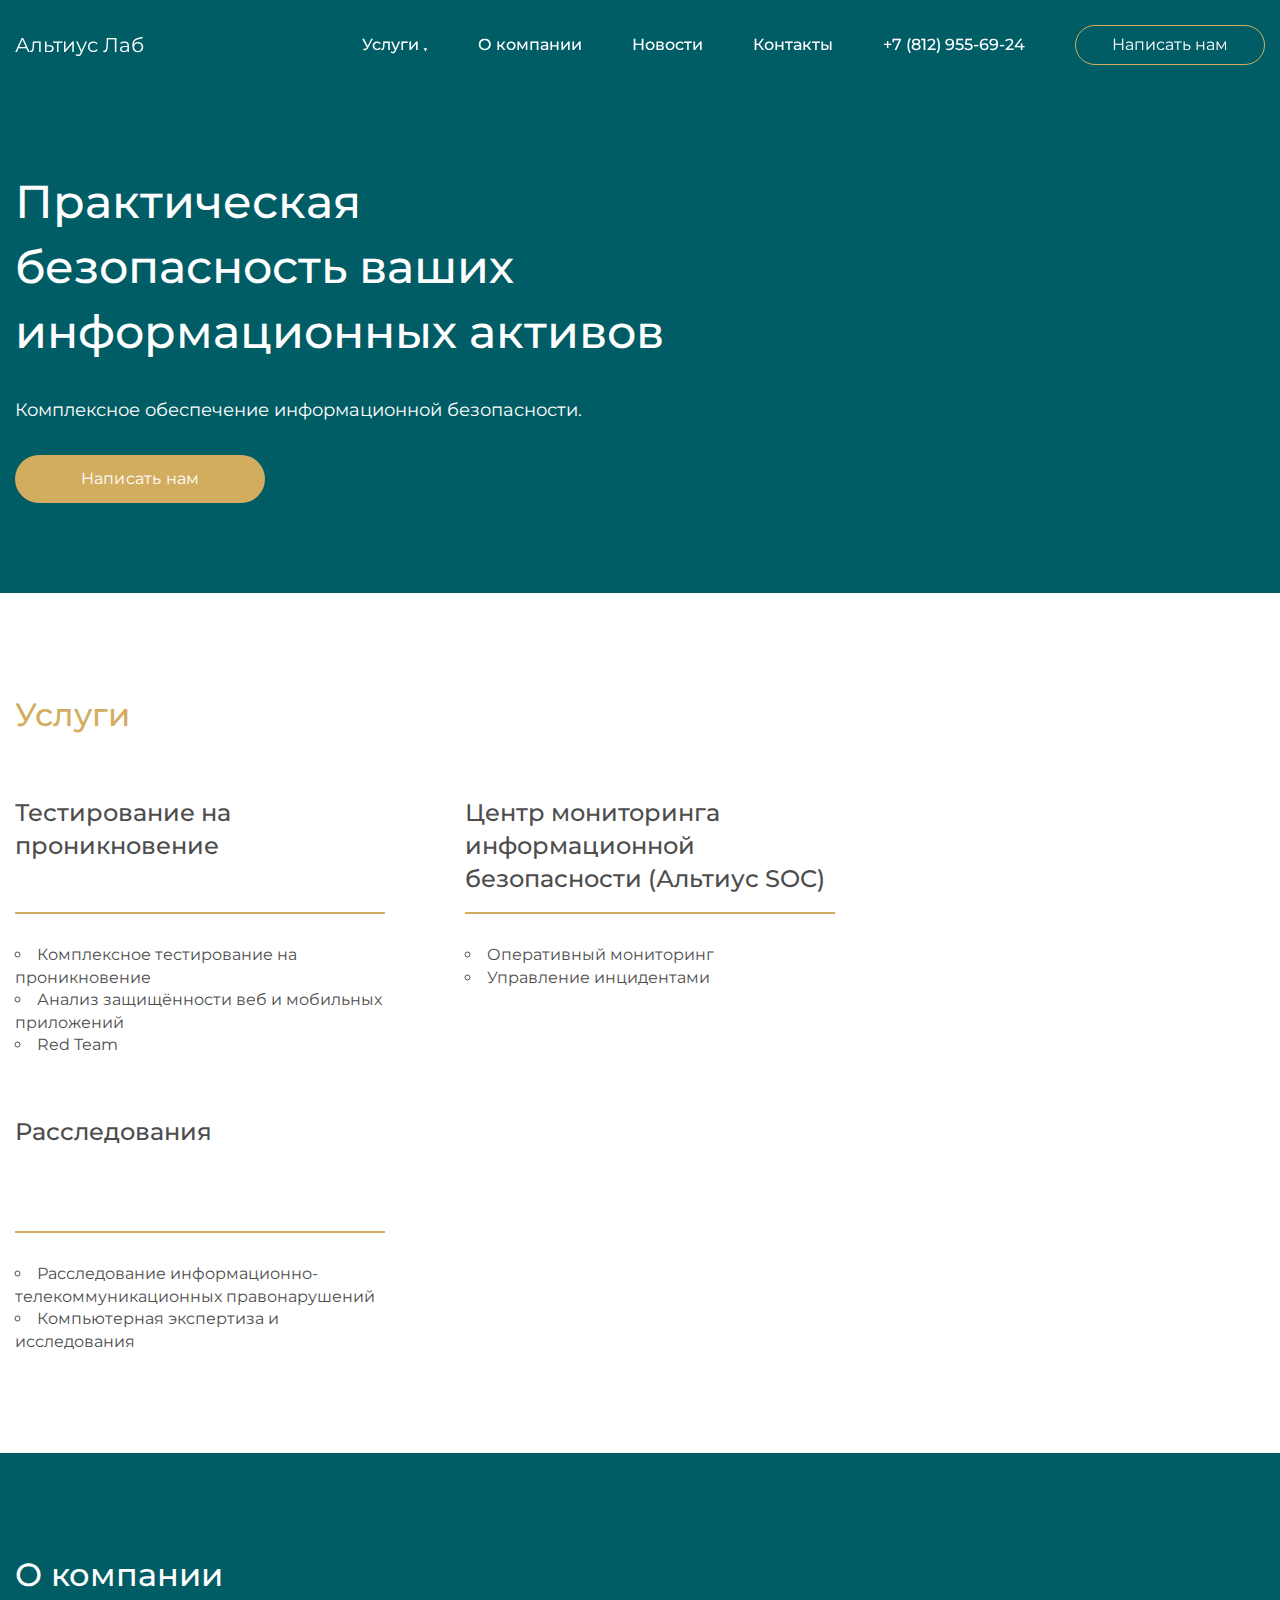
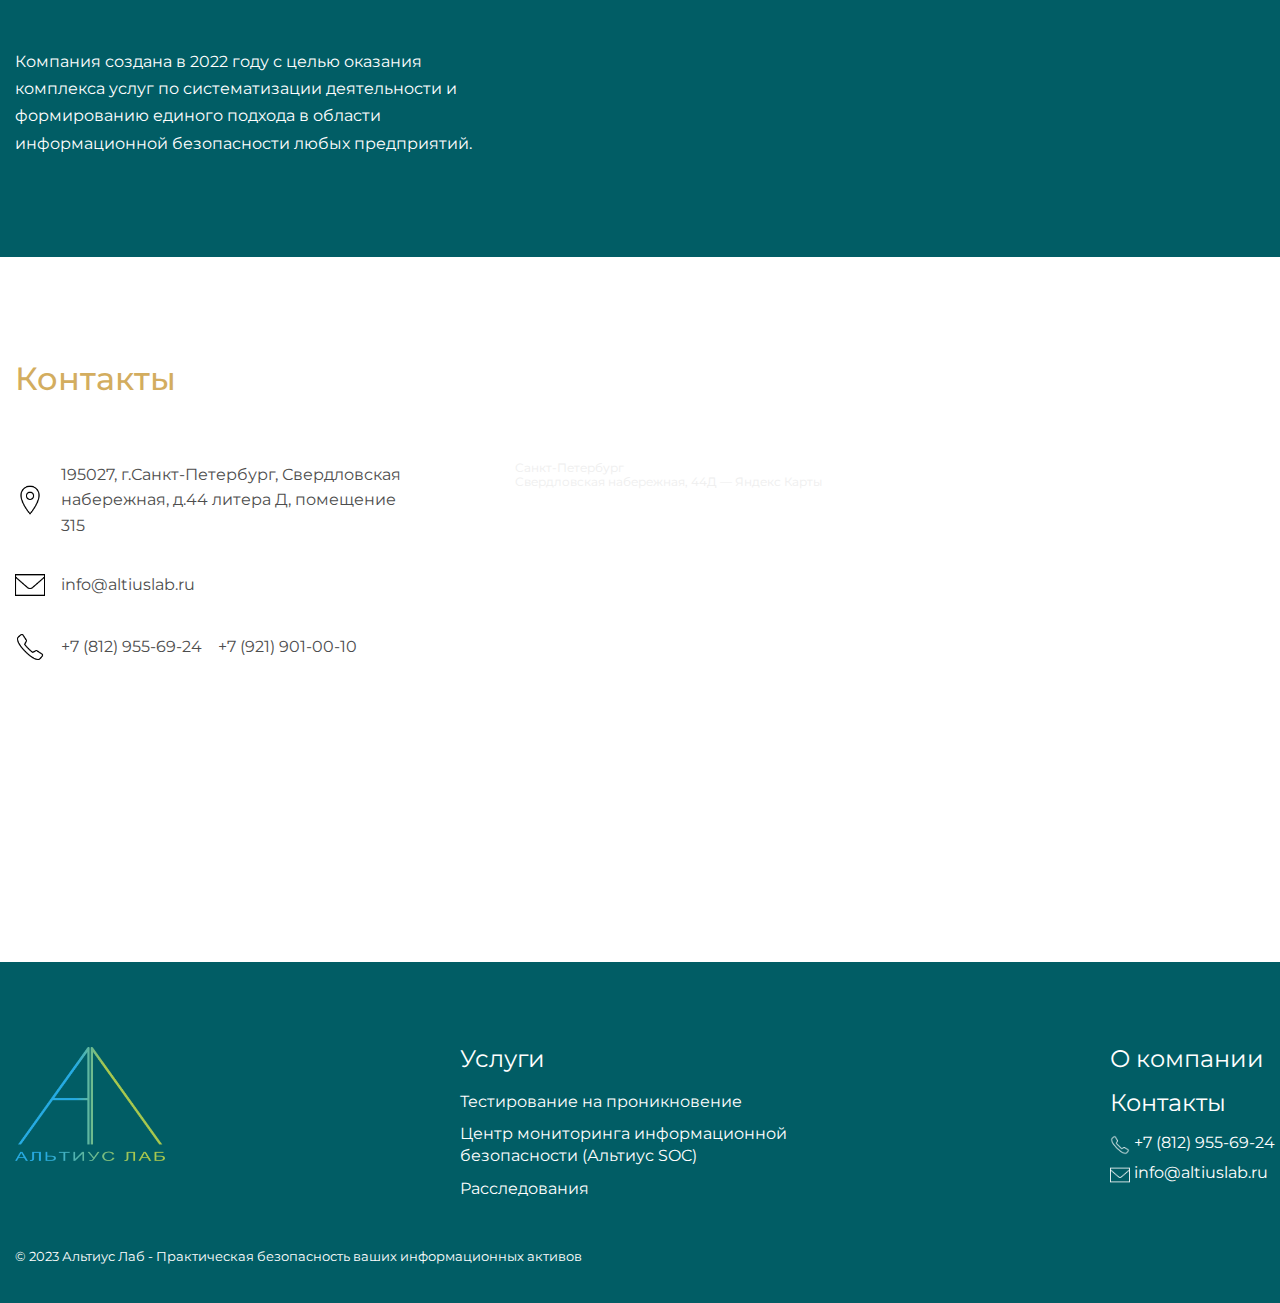
<file: index.html>
<!DOCTYPE html>
<html lang="ru">
<head>
    <meta charset="UTF-8">
    <meta http-equiv="X-UA-Compatible" content="IE=edge">
    <meta name="yandex-verification" content="f5fdb8e569aa722b">
    <meta name="viewport" content="width=device-width, initial-scale=1.0">
    <link rel="preconnect" href="https://fonts.googleapis.com">
<link rel="preconnect" href="https://fonts.gstatic.com" crossorigin>
<link href="https://fonts.googleapis.com/css2?family=Montserrat:ital,wght@0,100;0,200;0,300;0,400;0,500;0,600;0,700;0,800;1,100;1,200;1,300;1,400;1,500;1,600;1,700;1,800&display=swap" rel="stylesheet">
    <title>Альтиус Лаб</title>
    <link rel="apple-touch-icon" href="./img/favicon/apple-touch-icon.png">
    <link rel="icon" href="./img/favicon/favicon.ico" sizes="any">
    <link rel="icon" href="./img/favicon/icon.png" type="image/svg+xml">
    <link rel="yandex-tableau-widget" href="./tableau.json">
    <link rel="manifest" href="./manifest.webmanifest">
    <meta name="theme-color" content="#ffffff">
    <link rel="stylesheet" href="./css/style.css">        
</head>
<body>
    <div class="preloader">
        <div class="preloader__image">          
        </div>
    </div>
   <div class="wrapper">
       <header class="header">
            <div class="header__container _container">
                <div class="header__container-menu">               
                    <a href="./index.html" class="header__logo">Альтиус Лаб
                    </a>
                </div>
                <nav class="header__menu menu">
                    <ul class="menu__list">
                        <li class="menu__item menu__item-down">
                            <a href="#services" class="menu__link menu__link--down">Услуги</a>
                            <ul class="menu__link-submenu submenu">
                                <li><a href="./pentest.html">Тестирование на проникновение</a></li>
                                <li><a  href="./monitoring.html">Центр мониторинга информационной безопасности (Альтиус SOC)</a></li>
                                <li><a  href="./rassledovaniya.html">Расследования</a></li>
                            </ul>                            
                        </li>
                        <li class="menu__item">
                            <a href="about.html" class="menu__link">О компании</a>
                        </li> 
                        <li class="menu__item">
                            <a href="news.html" class="menu__link">Новости</a>
                        </li>                       
                        <li class="menu__item">
                            <a href="contact.html" class="menu__link">Контакты</a>
                        </li>
                        <li class="menu__item">
                            <a href="tel:+78129556924" class="menu__link">+7 (812) 955-69-24</a>
                        </li>
                        <li class="menu__item item__button">
                            <a href="mailto:info@altiuslab.ru" class="menu__link-mail">Написать нам</a>
                        </li>
                    </ul>
                </nav>
            </div>
       </header>

       <main class="page">
            <div class="page__main-block main-block">
                <div class="main-block__container _container">                    
                    <div class="main-block__body">                                              
                        <h1 class="main-block__title">Практическая безопасность
                            ваших информационных активов</h1>
                        <div class="main-block__flex">
                            <div class="main-block__text">Комплексное обеспечение информационной безопасности.</div>
                            <div class="main-block__button">
                                <a href="mailto:info@altiuslab.ru">Написать нам</a>
                            </div>
                        </div>
                    </div>
                </div>
            </div>


            <div class="page__services services" id="services">
                <div class="services__container _container">
                    <div class="services__body">
                        <h2 class="services__title">Услуги</h2>
                    </div>
                    <div class="services__items">
                        <a href="./pentest.html" class="services__item">
                            <div class="services__item-title">Тестирование на проникновение</div>
                            <div class="line__bottom"></div>
                            <div class="services__item-table">
                                <ul class="services__item-ul">
                                    <li class="services__item-li">Комплексное тестирование на проникновение</li>
                                    <li class="services__item-li">Анализ защищённости веб и мобильных приложений</li>
                                    <li class="services__item-li">Red Team</li>
                                </ul>
                            </div>
                        </a>
                        <a href="./monitoring.html" class="services__item">
                            <div class="services__item-title">Центр мониторинга информационной безопасности (Альтиус SOC)</div>
                            <div class="line__bottom"></div>
                            <div class="services__item-table">
                                <ul  class="services__item-ul">
                                    <li class="services__item-li">Оперативный мониторинг</li>
                                    <li class="services__item-li">Управление инцидентами</li>                                    
                                </ul>
                            </div>
                        </a>
                        <a href="./rassledovaniya.html" class="services__item">
                            <div class="services__item-title">Расследования</div>
                            <div class="line__bottom"></div>
                            <div class="services__item-table">
                                <ul  class="services__item-ul">
                                    <li class="services__item-li">Расследование информационно-телекоммуникационных правонарушений</li>
                                    <li class="services__item-li">Компьютерная экспертиза и исследования</li>                                    
                                </ul>
                            </div>
                        </a>
                    </div>
                </div>                               
            </div>
            <div></div>
            <div class="page__services services about" id="about">
                <div class="services__container _container ">
                    <div class="services__body">
                        <h2 class="services__title about__title">О компании</h2>
                    </div>
                    <p class="about__subtitle">Компания создана в 2022 году с целью оказания комплекса услуг по систематизации деятельности и формированию единого подхода в области информационной безопасности любых предприятий.</p>
                </div>                               
            </div>
            <div></div>
            <div class="page__services services">
                <div class="services__container _container container__contact">
                            <div class="services__body">
                                <h2 class="services__title contact__title">Контакты</h2>
                            </div>
                            <div class="contact__flex">
                                <div class="contact__text">
                                    <div class="contact__text-text adress">
                                        <img src="./img/adress-black.png" alt="Адрес" height="30px">    
                                        <div>195027, г.Санкт-Петербург, Свердловская набережная, д.44 литера Д, помещение 315</div>
                                    </div>    
                                    <div class="contact__text-text adress">
                                        <img src="./img/email-black.png" alt="Адрес" height="30px">    
                                        <div><a href="mailto:info@altiuslab.ru" style="text-decoration: none; color: #4D4D4D;">info@altiuslab.ru</a></div>
                                    </div>
                                    <div class="contact__text-text adress">
                                        <img src="./img/phone-black.png" alt="Адрес" height="30px">    
                                        <div><a href="tel:+78129556924" style="text-decoration: none; color: #4D4D4D;">+7 (812) 955-69-24</a></div>
                                        <div><a href="tel:+79219010010" style="text-decoration: none; color: #4D4D4D;">+7 (921) 901-00-10</a></div>
                                    </div>
                                </div>
                                <div class="contact__map" style="position:relative;overflow:hidden;"><a href="https://yandex.ru/maps/2/saint-petersburg/?utm_medium=mapframe&utm_source=maps" style="color:#eee;font-size:12px;position:absolute;top:0px;">Санкт‑Петербург</a><a href="https://yandex.ru/maps/2/saint-petersburg/house/sverdlovskaya_naberezhnaya_44d/Z0kYcgdiSEQCQFtjfXV3cHVmbA==/?ll=30.402116%2C59.961958&utm_medium=mapframe&utm_source=maps&z=17.09" style="color:#eee;font-size:12px;position:absolute;top:14px;">Свердловская набережная, 44Д — Яндекс Карты</a><iframe src="https://yandex.ru/map-widget/v1/?ll=30.402116%2C59.961958&mode=search&ol=geo&ouri=ymapsbm1%3A%2F%2Fgeo%3Fdata%3DCgk3NzMyMDA0MDUSYNCg0L7RgdGB0LjRjywg0KHQsNC90LrRgi3Qn9C10YLQtdGA0LHRg9GA0LMsINCh0LLQtdGA0LTQu9C%2B0LLRgdC60LDRjyDQvdCw0LHQtdGA0LXQttC90LDRjywgNDTQlCIKDYg380EVC9lvQg%3D%3D&z=17.09" width="100%" height="100%" frameborder="1" allowfullscreen="true" style="position:relative;"></iframe></div>
        
                            </div>
                    </div>
                    <div class="line"></div>                   
                </div>                                               
            </div>
       </main>

       <footer class="footer">
            <div class="footer__flex">
                <div class="footer__items">
                    <div class="footer__logo">
                        <img src="./img/logo.png" alt="Альтиус Лаб" width="150" class="footer_logo-pic">
                    </div>
                    
                    <div class="footer__item">
                        <div class="footer__item-services">Услуги</div>
                        <div class="footer__item-a">
                            <a href="./pentest.html">Тестирование на проникновение</a>
                            <a href="./monitoring.html">Центр мониторинга информационной безопасности (Альтиус SOC)</a>
                            <a href="./rassledovaniya.html">Расследования</a>
                        </div>
                        
                    </div>
                    <div class="footer__item">
                        <div class="footer__item-services"><a href="about.html" style="color: white;">О компании</a></div>
                        <div class="footer__item-services"><a href="contact.html" style="color: white;">Контакты</a></div>
                        
                        <div class="footer__connection">                    
                            <div class="footer__tel">
                                <img src="./img/phone.png" width="20px" height="20px" alt="Телефон">
                                <a href="tel:+78129556924" class="footer__tel-text">+7 (812) 955-69-24</a>
                            </div>
                        </div>
                        
                        <div class="footer__connection">                    
                            <div class="footer__email footer__tel">
                                <img src="./img/email.png" width="20px" height="20px" alt="Адрес">
                                <a href="mailto:info@altiuslab.ru" class="footer__emai-text footer__tel-text">info@altiuslab.ru</a>
                            </div>
                        </div>
                    </div>
                </div>
            </div>
            <div class="copyright">
                <p class="footer_text">
                    © 2023 Альтиус Лаб - Практическая безопасность ваших информационных активов 
                </p>                
            </div>     
        </footer>
   </div>
<script src="./js/main.js"></script>    
</body>
</html>
</file>
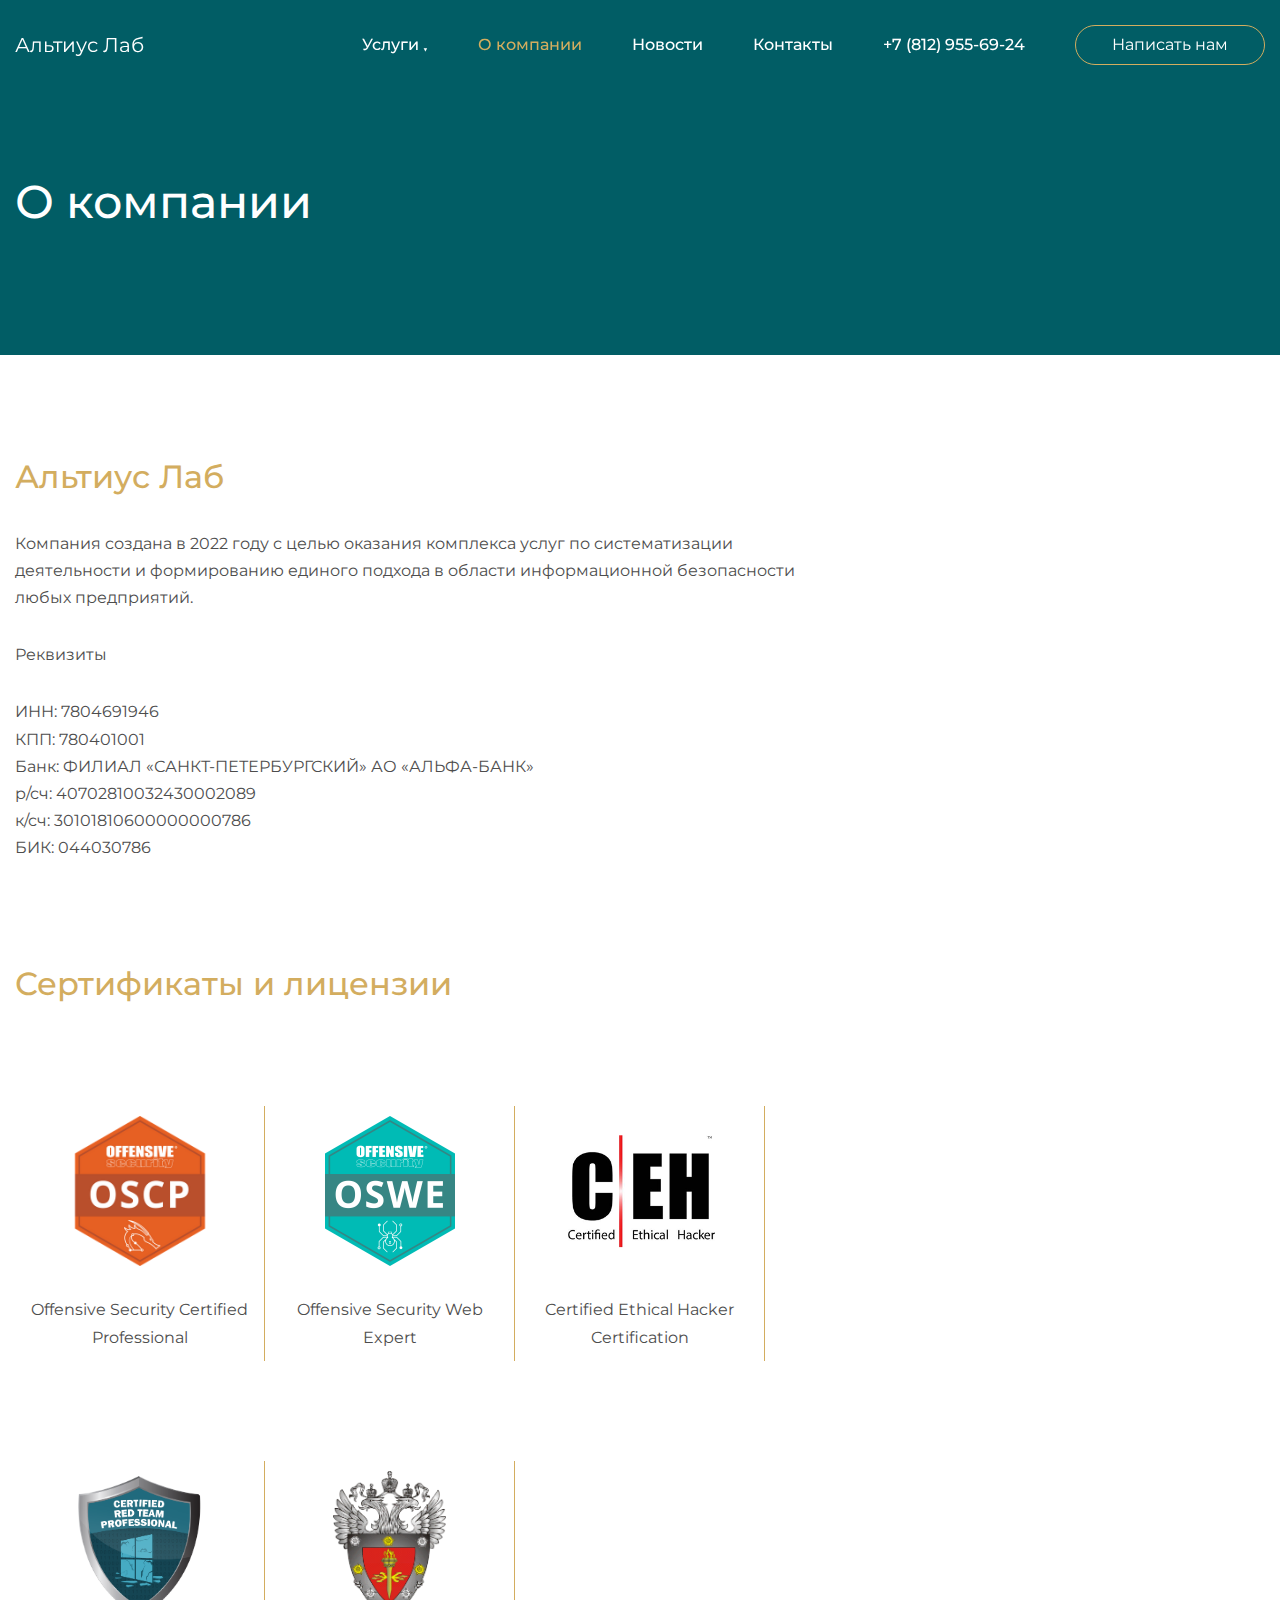
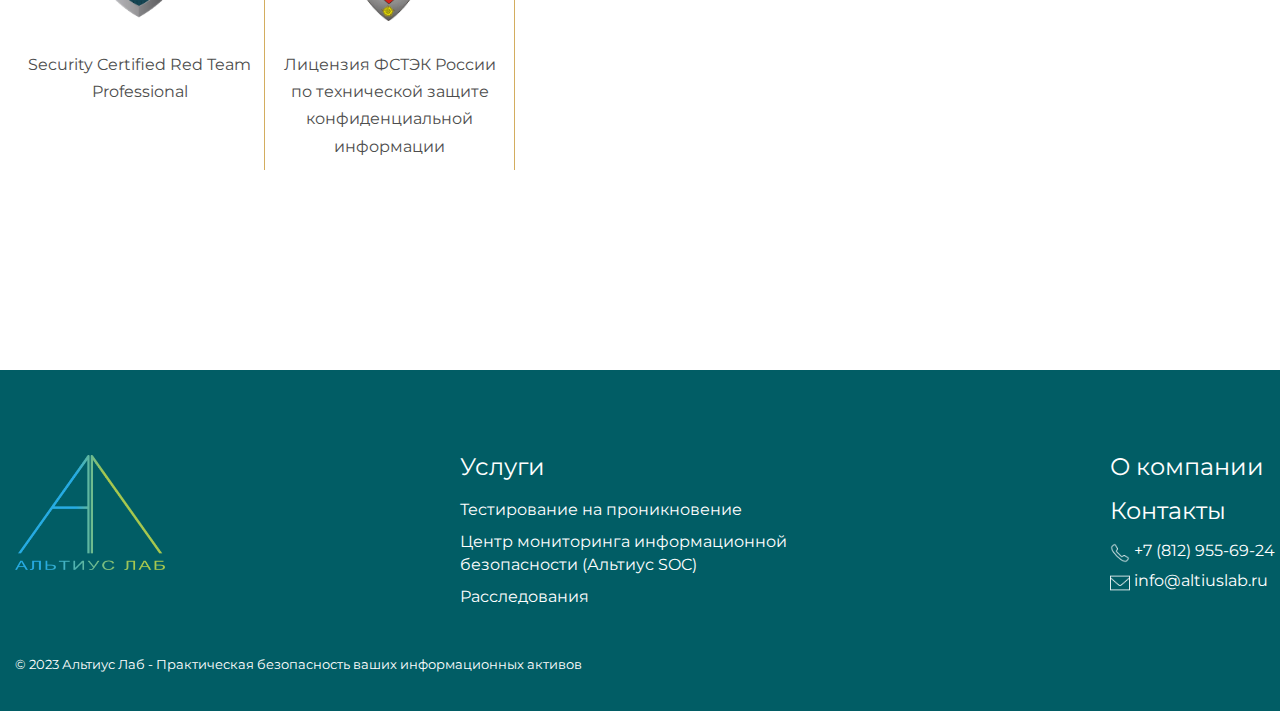
<file: about.html>
<!DOCTYPE html>
<html lang="ru">
<head>
    <meta charset="UTF-8">
    <meta http-equiv="X-UA-Compatible" content="IE=edge">
    <meta name="viewport" content="width=device-width, initial-scale=1.0">
    <link rel="preconnect" href="https://fonts.googleapis.com">
<link rel="preconnect" href="https://fonts.gstatic.com" crossorigin>
<link href="https://fonts.googleapis.com/css2?family=Montserrat:ital,wght@0,100;0,200;0,300;0,400;0,500;0,600;0,700;0,800;1,100;1,200;1,300;1,400;1,500;1,600;1,700;1,800&display=swap" rel="stylesheet">
    <title>Альтиус Лаб</title>
    <link rel="apple-touch-icon" href="./img/favicon/apple-touch-icon.png">
    <link rel="icon" href="./img/favicon/favicon.ico" sizes="any">
    <link rel="icon" href="./img/favicon/icon.png" type="image/svg+xml">
    <link rel="yandex-tableau-widget" href="./tableau.json">
    <link rel="manifest" href="./manifest.webmanifest">
    <meta name="theme-color" content="#ffffff">
    <link rel="stylesheet" href="./css/style.css">        
</head>
<body>
    <div class="preloader">
        <div class="preloader__image">          
        </div>
    </div>
   <div class="wrapper">
    <header class="header">
        <div class="header__container _container">
            <div class="header__container-menu">               
                <a href="./index.html" class="header__logo">Альтиус Лаб
                </a>
            </div>
            <button class="header__burger-btn" id="burger">
                <span></span>
                <span></span>
                <span></span>
            </button>
            <nav class="header__menu menu" id="menu">
                <ul class="menu__list">
                    <li class="menu__item menu__item-down">
                        <a class="menu__link menu__link--down">Услуги</a>
                        <ul class="menu__link-submenu submenu">
                            <li><a href="./pentest.html">Тестирование на проникновение</a></li>
                            <li><a  href="./monitoring.html">Центр мониторинга информационной безопасности (Альтиус SOC)</a></li>
                            <li><a  href="./rassledovaniya.html">Расследования</a></li>
                        </ul>                            
                    </li>
                    <li class="menu__item">
                        <a href="about.html" class="menu__link menu__link-active">О компании</a>
                    </li> 
                    <li class="menu__item ">
                        <a href="news.html" class="menu__link ">Новости</a>
                    </li>                       
                    <li class="menu__item">
                        <a href="contact.html" class="menu__link">Контакты</a>
                    </li>
                    <li class="menu__item">
                        <a href="tel:+78129556924" class="menu__link">+7 (812) 955-69-24</a>
                    </li>
                    <li class="menu__item item__button">
                        <a href="mailto:info@altiuslab.ru" class="menu__link-mail">Написать нам</a>
                    </li>
                </ul>
            </nav>
        </div>
   </header>

       <main class="page">
            <div class="page__main-block main-block">
                <div class="main-block__container _container" id="about">                    
                    <div class="main-block__body">                                              
                        <h1 class="main-block__title">О компании</h1>
                        
                    </div>
                </div>
            </div>
            <div class="page__services services" id="services">
                <div class="services__container _container">
                    <div class="services__body">
                        <h2 class="services__title">Альтиус Лаб</h2>
                    </div>
                    <div class="services__items items">
                        <p class="about__subtitle items__about">Компания создана в 2022 году с целью оказания комплекса услуг по систематизации деятельности и формированию единого подхода в области информационной безопасности любых предприятий.</p>
                        <p class="about__subtitle items__about">Реквизиты</p>
                        <p class="about__subtitle items__about">ИНН: 7804691946<br>
                            КПП: 780401001<br>
                            Банк: ФИЛИАЛ «САНКТ-ПЕТЕРБУРГСКИЙ» АО «АЛЬФА-БАНК» <br>
                            р/сч: 40702810032430002089<br>
                            к/сч: 30101810600000000786<br>
                            БИК: 044030786<br>
                        </p>
                    </div>                    
                    <div class="line"></div>                    
                    
                    <div class="services__body">
                        <h2 class="services__title contact__title">Сертификаты и лицензии</h2>
                    </div>
                    <div class="line"></div>
                    <div class="test__about">
                        <div class="test__about-item">
                            <img src="./img/OSCP.png" height="150px" alt="">
                            <p class="about__subtitle items__about">Offensive Security Certified Professional</p>
                        </div>
                        <div class="test__about-item">
                            <img src="./img/OSWE.png" height="150px" alt="">
                            <p class="about__subtitle items__about">Offensive Security Web Expert</p>
                        </div>
                        <div  class="test__about-item">
                            <img src="./img/CEH.png" height="150px" alt="">
                            <p class="about__subtitle items__about">Certified Ethical Hacker Certification</p>
                        </div>
                    </div>                       
                    <div class="line"></div> 
                    <div class="test__about">
                        <div class="test__about-item">
                            <img src="./img/CRTP.png" height="150px" alt="">
                            <p class="about__subtitle items__about">Security Certified Red Team Professional</p>
                        </div>
                        <div class="test__about-item">
                            <img src="./img/fstec.png" height="150px" alt="">
                            <p class="about__subtitle items__about">Лицензия ФСТЭК России по технической защите конфиденциальной информации</p>
                        </div>
                                               
                    </div>
                    <div class="line"></div>                   
                </div>                                               
            </div>
           
       </main>

       <footer class="footer">
        <div class="footer__flex">
            <div class="footer__items">
                <div class="footer__logo">
                    <img src="./img/logo.png" alt="Альтиус Лаб" width="150" class="footer_logo-pic">
                </div>
                
                <div class="footer__item">
                    <div class="footer__item-services">Услуги</div>
                    <div class="footer__item-a">
                        <a href="./pentest.html">Тестирование на проникновение</a>
                        <a href="./monitoring.html">Центр мониторинга информационной безопасности (Альтиус SOC)</a>
                        <a href="./rassledovaniya.html">Расследования</a>
                    </div>
                    
                </div>
                <div class="footer__item">
                    <div class="footer__item-services"><a href="about.html" style="color: white;">О компании</a></div>
                    <div class="footer__item-services"><a href="contact.html" style="color: white;">Контакты</a></div>
                    
                    <div class="footer__connection">                    
                        <div class="footer__tel">
                            <img src="./img/phone.png" width="20px" height="20px" alt="Телефон">
                            <a href="tel:+78129556924" class="footer__tel-text">+7 (812) 955-69-24</a>
                        </div>
                    </div>
                    
                    <div class="footer__connection">                    
                        <div class="footer__email footer__tel">
                            <img src="./img/email.png" width="20px" height="20px" alt="Адрес">
                            <a href="mailto:info@altiuslab.ru" class="footer__emai-text footer__tel-text">info@altiuslab.ru</a>
                        </div>
                    </div>                   
                </div>
            </div>
        </div>
        <div class="copyright">
            <p class="footer_text">
                © 2023 Альтиус Лаб - Практическая безопасность ваших информационных активов 
            </p>                
        </div>     
    </footer>
   </div>
<script src="./js/main.js"></script>    
</body>
</html>
</file>
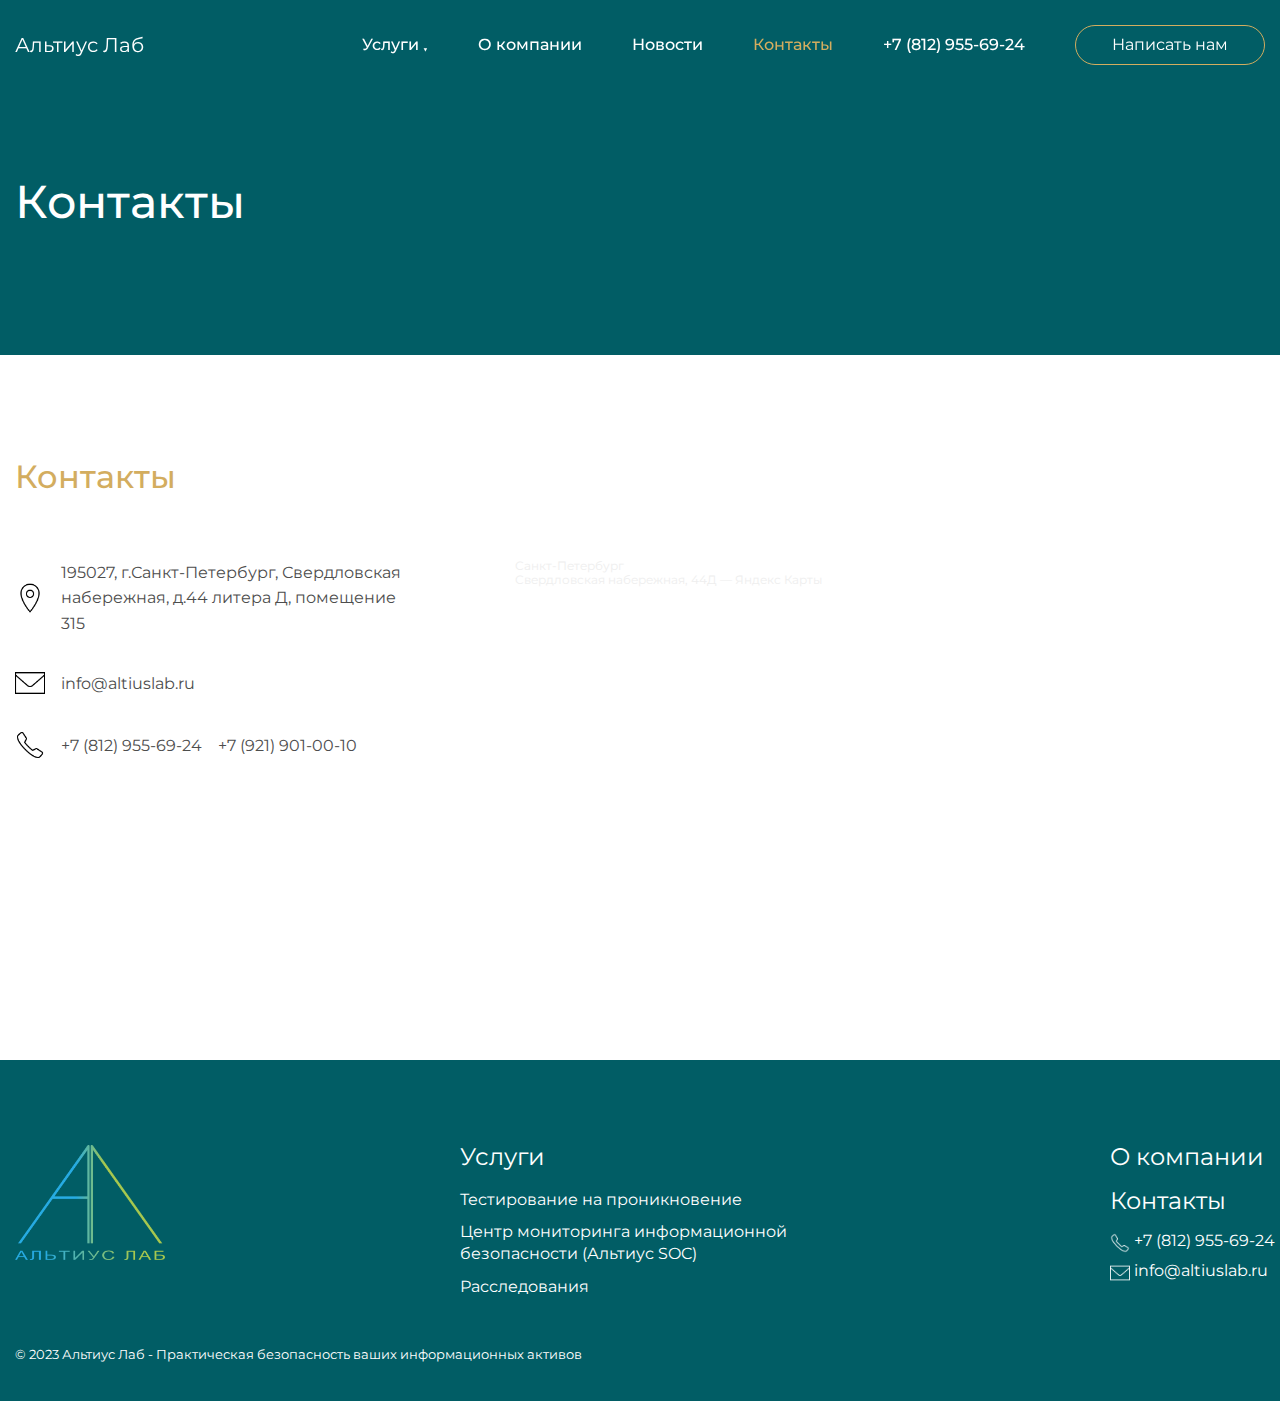
<file: contact.html>
<!DOCTYPE html>
<html lang="ru">
<head>
    <meta charset="UTF-8">
    <meta http-equiv="X-UA-Compatible" content="IE=edge">
    <meta name="viewport" content="width=device-width, initial-scale=1.0">
    <link rel="preconnect" href="https://fonts.googleapis.com">
<link rel="preconnect" href="https://fonts.gstatic.com" crossorigin>
<link href="https://fonts.googleapis.com/css2?family=Montserrat:ital,wght@0,100;0,200;0,300;0,400;0,500;0,600;0,700;0,800;1,100;1,200;1,300;1,400;1,500;1,600;1,700;1,800&display=swap" rel="stylesheet">
    <title>Альтиус Лаб</title>
    <link rel="apple-touch-icon" href="./img/favicon/apple-touch-icon.png">
    <link rel="icon" href="./img/favicon/favicon.ico" sizes="any">
    <link rel="icon" href="./img/favicon/icon.png" type="image/svg+xml">
    <link rel="yandex-tableau-widget" href="./tableau.json">
    <link rel="manifest" href="./manifest.webmanifest">
    <meta name="theme-color" content="#ffffff">
    <link rel="stylesheet" href="./css/style.css">        
</head>
<body>
    <div class="preloader">
        <div class="preloader__image">          
        </div>
    </div>
   <div class="wrapper">
    <header class="header">
        <div class="header__container _container">
            <div class="header__container-menu">               
                <a href="./index.html" class="header__logo">Альтиус Лаб
                </a>
            </div>
            <nav class="header__menu menu">
                <ul class="menu__list">
                    <li class="menu__item menu__item-down">
                        <a  class="menu__link menu__link--down">Услуги</a>
                        <ul class="menu__link-submenu submenu">
                            <li><a href="./pentest.html">Тестирование на проникновение</a></li>
                            <li><a  href="./monitoring.html">Центр мониторинга информационной безопасности (Альтиус SOC)</a></li>
                            <li><a  href="./rassledovaniya.html">Расследования</a></li>
                        </ul>                            
                    </li>
                    <li class="menu__item">
                        <a href="about.html" class="menu__link">О компании</a>
                    </li> 
                    <li class="menu__item">
                        <a href="news.html" class="menu__link">Новости</a>
                    </li>                       
                    <li class="menu__item">
                        <a href="contact.html" class="menu__link menu__link-active">Контакты</a>
                    </li>
                    <li class="menu__item">
                        <a href="tel:+78129556924" class="menu__link">+7 (812) 955-69-24</a>
                    </li>
                    <li class="menu__item item__button">
                        <a href="mailto:info@altiuslab.ru" class="menu__link-mail">Написать нам</a>
                    </li>
                </ul>
            </nav>
        </div>
   </header>

       <main class="page">
            <div class="page__main-block main-block">
                <div class="main-block__container _container">                    
                    <div class="main-block__body">                                              
                        <h1 class="main-block__title">Контакты</h1>
                        
                    </div>
                </div>
            </div>
            <div class="page__services services">
                <div class="services__container _container container__contact">
                            <div class="services__body">
                                <h2 class="services__title contact__title">Контакты</h2>
                            </div>
                            <div class="contact__flex">
                                <div class="contact__text">
                                    <div class="contact__text-text adress">
                                        <img src="./img/adress-black.png" alt="Адрес" height="30px">    
                                        <div>195027, г.Санкт-Петербург, Свердловская набережная, д.44 литера Д, помещение 315</div>
                                    </div>    
                                    <div class="contact__text-text adress">
                                        <img src="./img/email-black.png" alt="Адрес" height="30px">    
                                        <div><a href="mailto:info@altiuslab.ru" style="text-decoration: none; color: #4D4D4D;">info@altiuslab.ru</a></div>
                                    </div>
                                    <div class="contact__text-text adress">
                                        <img src="./img/phone-black.png" alt="Адрес" height="30px">    
                                        <div><a href="tel:+78129556924" style="text-decoration: none; color: #4D4D4D;">+7 (812) 955-69-24</a></div>
                                        <div><a href="tel:+79219010010" style="text-decoration: none; color: #4D4D4D;">+7 (921) 901-00-10</a></div>
                                    </div>
                                </div>
                                <div class="contact__map" style="position:relative;overflow:hidden;"><a href="https://yandex.ru/maps/2/saint-petersburg/?utm_medium=mapframe&utm_source=maps" style="color:#eee;font-size:12px;position:absolute;top:0px;">Санкт‑Петербург</a><a href="https://yandex.ru/maps/2/saint-petersburg/house/sverdlovskaya_naberezhnaya_44d/Z0kYcgdiSEQCQFtjfXV3cHVmbA==/?ll=30.402116%2C59.961958&utm_medium=mapframe&utm_source=maps&z=17.09" style="color:#eee;font-size:12px;position:absolute;top:14px;">Свердловская набережная, 44Д — Яндекс Карты</a><iframe src="https://yandex.ru/map-widget/v1/?ll=30.402116%2C59.961958&mode=search&ol=geo&ouri=ymapsbm1%3A%2F%2Fgeo%3Fdata%3DCgk3NzMyMDA0MDUSYNCg0L7RgdGB0LjRjywg0KHQsNC90LrRgi3Qn9C10YLQtdGA0LHRg9GA0LMsINCh0LLQtdGA0LTQu9C%2B0LLRgdC60LDRjyDQvdCw0LHQtdGA0LXQttC90LDRjywgNDTQlCIKDYg380EVC9lvQg%3D%3D&z=17.09" width="100%" height="100%" frameborder="1" allowfullscreen="true" style="position:relative;"></iframe></div>
        
                            </div>
                    </div>
                    <div class="line"></div>                   
                </div>                                               
            </div>
           
       </main>

       <footer class="footer">
        <div class="footer__flex">
            <div class="footer__items">
                <div class="footer__logo">
                    <img src="./img/logo.png" alt="Альтиус Лаб" width="150" class="footer_logo-pic">
                </div>
                
                <div class="footer__item">
                    <div class="footer__item-services">Услуги</div>
                    <div class="footer__item-a">
                        <a href="./pentest.html">Тестирование на проникновение</a>
                        <a href="./monitoring.html">Центр мониторинга информационной безопасности (Альтиус SOC)</a>
                        <a href="./rassledovaniya.html">Расследования</a>
                    </div>
                    
                </div>
                <div class="footer__item">
                    <div class="footer__item-services"><a href="about.html" style="color: white;">О компании</a></div>
                    <div class="footer__item-services"><a href="contact.html" style="color: white;">Контакты</a></div>
                    
                    <div class="footer__connection">                    
                        <div class="footer__tel">
                            <img src="./img/phone.png" width="20px" height="20px" alt="Телефон">
                            <a href="tel:+78129556924" class="footer__tel-text">+7 (812) 955-69-24</a>
                        </div>
                    </div>
                    
                    <div class="footer__connection">                    
                        <div class="footer__email footer__tel">
                            <img src="./img/email.png" width="20px" height="20px" alt="Адрес">
                            <a href="mailto:info@altiuslab.ru" class="footer__emai-text footer__tel-text">info@altiuslab.ru</a>
                        </div>
                    </div>
                </div>
            </div>
        </div>
        <div class="copyright">
            <p class="footer_text">
                © 2023 Альтиус Лаб - Практическая безопасность ваших информационных активов 
            </p>                
        </div>     
    </footer>
   </div>
<script src="./js/main.js"></script>    
</body>
</html>
</file>
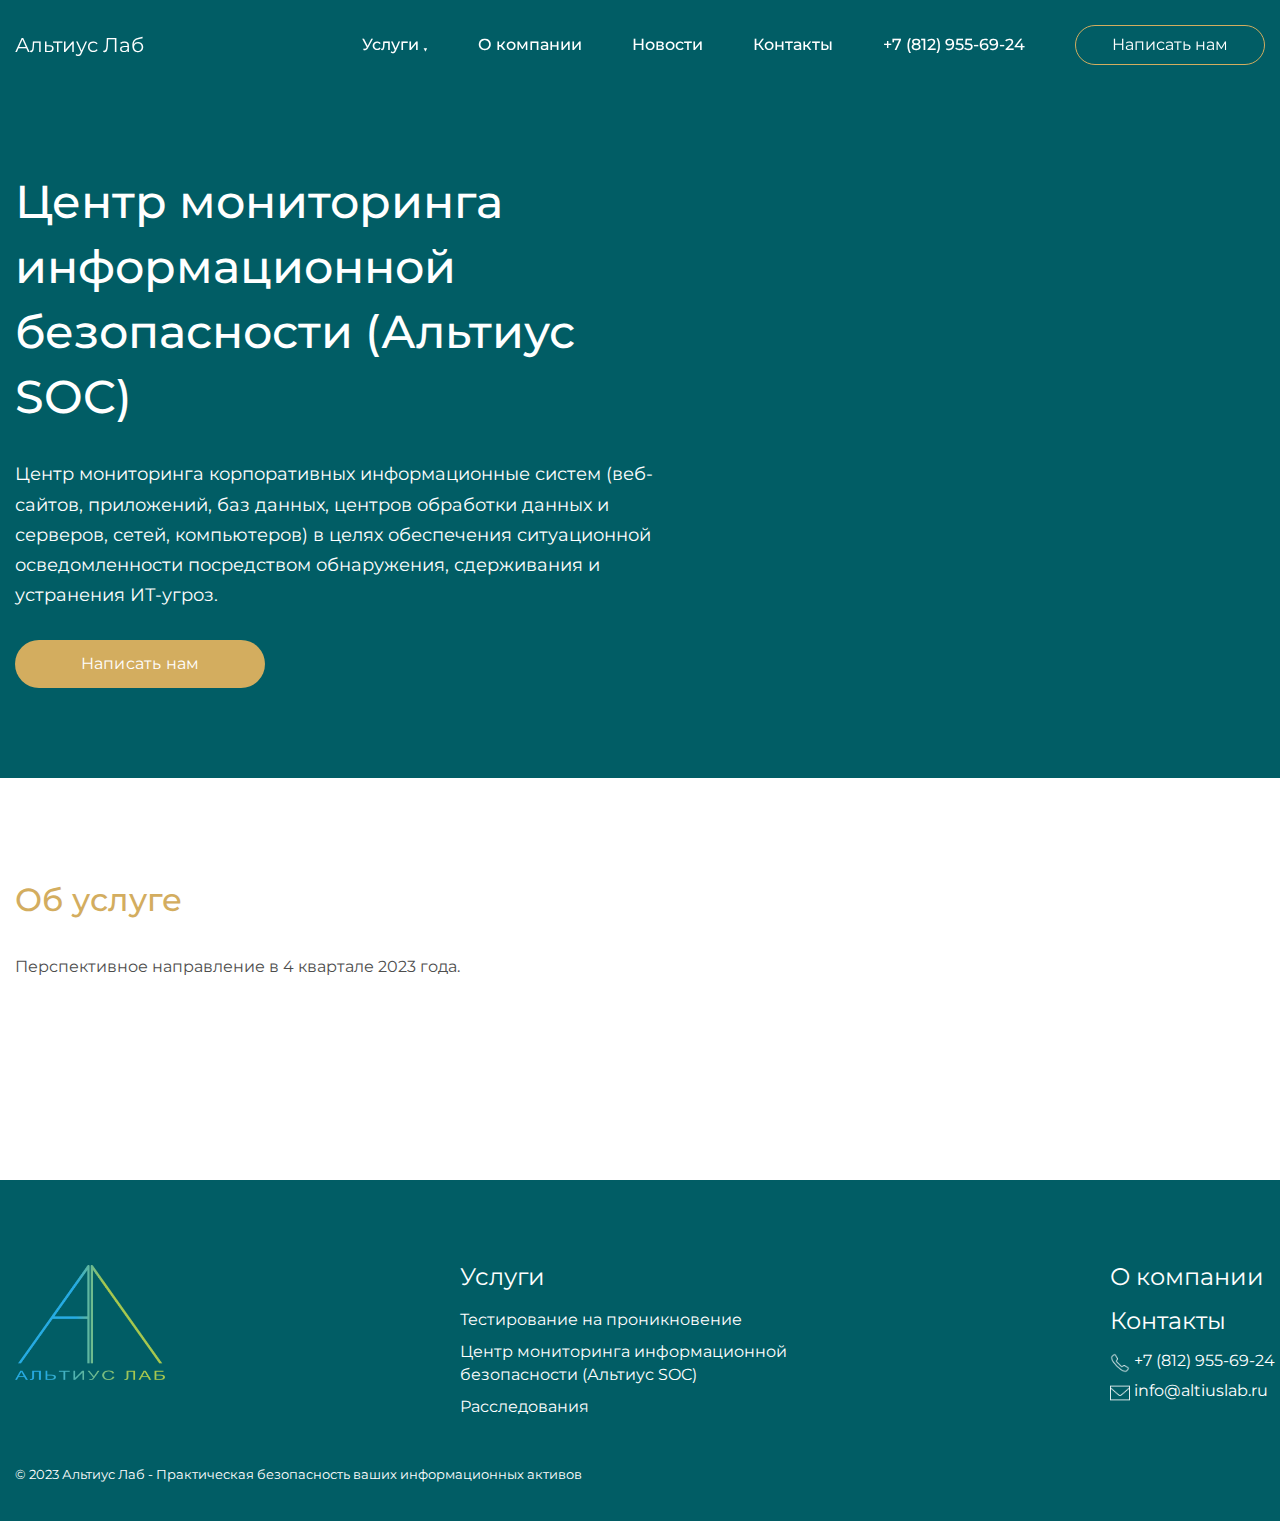
<file: monitoring.html>
<!DOCTYPE html>
<html lang="ru">
<head>
    <meta charset="UTF-8">
    <meta http-equiv="X-UA-Compatible" content="IE=edge">
    <meta name="viewport" content="width=device-width, initial-scale=1.0">
    <link rel="preconnect" href="https://fonts.googleapis.com">
<link rel="preconnect" href="https://fonts.gstatic.com" crossorigin>
<link href="https://fonts.googleapis.com/css2?family=Montserrat:ital,wght@0,100;0,200;0,300;0,400;0,500;0,600;0,700;0,800;1,100;1,200;1,300;1,400;1,500;1,600;1,700;1,800&display=swap" rel="stylesheet">
    <title>Альтиус Лаб</title>
    <link rel="apple-touch-icon" href="./img/favicon/apple-touch-icon.png">
    <link rel="icon" href="./img/favicon/favicon.ico" sizes="any">
    <link rel="icon" href="./img/favicon/icon.png" type="image/svg+xml">
    <link rel="yandex-tableau-widget" href="./tableau.json">
    <link rel="manifest" href="./manifest.webmanifest">
    <meta name="theme-color" content="#ffffff">
    <link rel="stylesheet" href="./css/style.css">        
</head>
<body>
    <div class="preloader">
        <div class="preloader__image">          
        </div>
    </div>
   <div class="wrapper">
    <header class="header">
        <div class="header__container _container">
            <div class="header__container-menu">               
                <a href="./index.html" class="header__logo">Альтиус Лаб
                </a>
            </div>
            <nav class="header__menu menu">
                <ul class="menu__list">
                    <li class="menu__item menu__item-down">
                        <a class="menu__link menu__link--down">Услуги</a>
                        <ul class="menu__link-submenu submenu">
                            <li><a href="./pentest.html">Тестирование на проникновение</a></li>
                            <li><a  href="./monitoring.html">Центр мониторинга информационной безопасности (Альтиус SOC)</a></li>
                            <li><a  href="./rassledovaniya.html">Расследования</a></li>
                        </ul>                            
                    </li>
                    <li class="menu__item">
                        <a href="about.html" class="menu__link">О компании</a>
                    </li> 
                    <li class="menu__item">
                        <a href="news.html" class="menu__link">Новости</a>
                    </li>                       
                    <li class="menu__item">
                        <a href="contact.html" class="menu__link">Контакты</a>
                    </li>
                    <li class="menu__item">
                        <a href="tel:+78129556924" class="menu__link">+7 (812) 955-69-24</a>
                    </li>
                    <li class="menu__item item__button">
                        <a href="mailto:info@altiuslab.ru" class="menu__link-mail">Написать нам</a>
                    </li>
                </ul>
            </nav>
        </div>
   </header>

       <main class="page">
            <div class="page__main-block main-block">
                <div class="main-block__container _container" id="about">                    
                    <div class="main-block__body">                                              
                        <h1 class="main-block__title">Центр мониторинга информационной безопасности (Альтиус SOC)</h1>
                        <div class="main-block__flex">
                            <div class="main-block__text">Центр мониторинга корпоративных информационные систем (веб-сайтов,
                                приложений, баз данных, центров обработки данных и серверов, сетей,
                                компьютеров) в целях обеспечения ситуационной осведомленности
                                посредством обнаружения, сдерживания и устранения ИТ-угроз.
                                </div>
                            <div class="main-block__button">
                                <a href="mailto:info@altiuslab.ru">Написать нам</a>
                            </div>
                        </div>
                    </div>
                </div>
            </div>
            <div</div>
            <div class="page__services services" id="services">
                <div class="services__container _container">
                    <div class="services__body">
                        <h2 class="services__title">Об услуге</h2>
                    </div>
                    <p class="about__subtitle items__about">Перспективное направление в 4 квартале 2023 года.
                        </p>
                    <div class="line"></div>
                </div>                                               
            </div>
       </main>

       <footer class="footer">
        <div class="footer__flex">
            <div class="footer__items">
                <div class="footer__logo">
                    <img src="./img/logo.png" alt="Альтиус Лаб" width="150" class="footer_logo-pic">
                </div>
                
                <div class="footer__item">
                    <div class="footer__item-services">Услуги</div>
                    <div class="footer__item-a">
                        <a href="./pentest.html">Тестирование на проникновение</a>
                        <a href="./monitoring.html">Центр мониторинга информационной безопасности (Альтиус SOC)</a>
                        <a href="./rassledovaniya.html">Расследования</a>
                    </div>
                    
                </div>
                <div class="footer__item">
                    <div class="footer__item-services"><a href="about.html" style="color: white;">О компании</a></div>
                    <div class="footer__item-services"><a href="contact.html" style="color: white;">Контакты</a></div>
                    
                    <div class="footer__connection">                    
                        <div class="footer__tel">
                            <img src="./img/phone.png" width="20px" height="20px" alt="Телефон">
                            <a href="tel:+78129556924" class="footer__tel-text">+7 (812) 955-69-24</a>
                        </div>
                    </div>
                    
                    <div class="footer__connection">                    
                        <div class="footer__email footer__tel">
                            <img src="./img/email.png" width="20px" height="20px" alt="Адрес">
                            <a href="mailto:info@altiuslab.ru" class="footer__emai-text footer__tel-text">info@altiuslab.ru</a>
                        </div>
                    </div>
                </div>
            </div>
        </div>
        <div class="copyright">
            <p class="footer_text">
                © 2023 Альтиус Лаб - Практическая безопасность ваших информационных активов 
            </p>                
        </div>     
    </footer>
   </div>
<script src="./js/main.js"></script>    
</body>
</html>
</file>
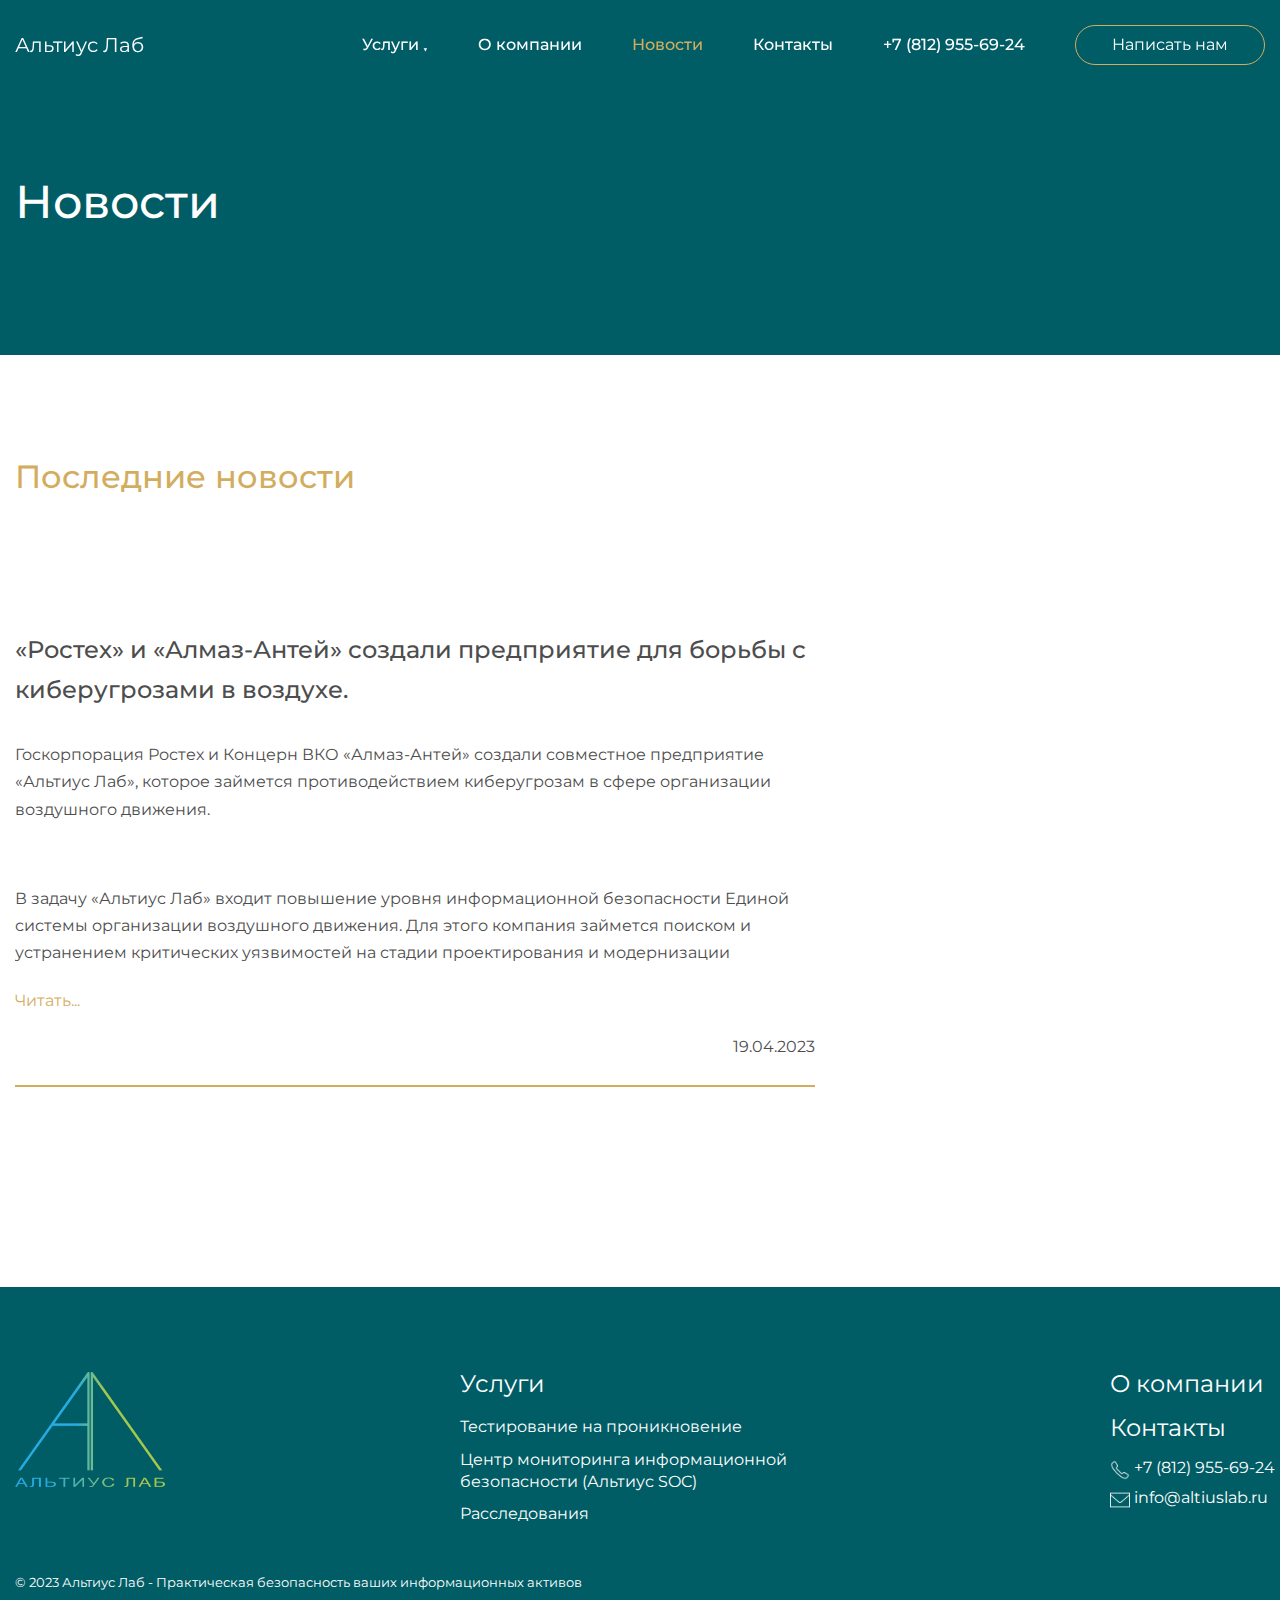
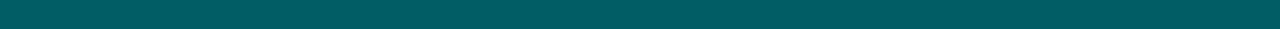
<file: news.html>
<!DOCTYPE html>
<html lang="ru">
<head>
    <meta charset="UTF-8">
    <meta http-equiv="X-UA-Compatible" content="IE=edge">
    <meta name="viewport" content="width=device-width, initial-scale=1.0">
    <link rel="preconnect" href="https://fonts.googleapis.com">
<link rel="preconnect" href="https://fonts.gstatic.com" crossorigin>
<link href="https://fonts.googleapis.com/css2?family=Montserrat:ital,wght@0,100;0,200;0,300;0,400;0,500;0,600;0,700;0,800;1,100;1,200;1,300;1,400;1,500;1,600;1,700;1,800&display=swap" rel="stylesheet">
    <title>Альтиус Лаб</title>
    <link rel="apple-touch-icon" href="./img/favicon/apple-touch-icon.png">
    <link rel="icon" href="./img/favicon/favicon.ico" sizes="any">
    <link rel="icon" href="./img/favicon/icon.png" type="image/svg+xml">
    <link rel="yandex-tableau-widget" href="./tableau.json">
    <link rel="manifest" href="./manifest.webmanifest">
    <meta name="theme-color" content="#ffffff">
    <link rel="stylesheet" href="./css/style.css">        
</head>
<body>
    <div class="preloader">
        <div class="preloader__image">          
        </div>
    </div>
   <div class="wrapper">
    <header class="header">
        <div class="header__container _container">
            <div class="header__container-menu">               
                <a href="./index.html" class="header__logo">Альтиус Лаб
                </a>
            </div>
            <nav class="header__menu menu">
                <ul class="menu__list">
                    <li class="menu__item menu__item-down">
                        <a class="menu__link menu__link--down">Услуги</a>
                        <ul class="menu__link-submenu submenu">
                            <li><a href="./pentest.html">Тестирование на проникновение</a></li>
                            <li><a  href="./monitoring.html">Центр мониторинга информационной безопасности (Альтиус SOC)</a></li>
                            <li><a  href="./rassledovaniya.html">Расследования</a></li>
                        </ul>                            
                    </li>
                    <li class="menu__item">
                        <a href="about.html" class="menu__link">О компании</a>
                    </li> 
                    <li class="menu__item">
                        <a href="news.html" class="menu__link menu__link-active">Новости</a>
                    </li>                       
                    <li class="menu__item">
                        <a href="contact.html" class="menu__link">Контакты</a>
                    </li>
                    <li class="menu__item">
                        <a href="tel:+78129556924" class="menu__link">+7 (812) 955-69-24</a>
                    </li>
                    <li class="menu__item item__button">
                        <a href="mailto:info@altiuslab.ru" class="menu__link-mail">Написать нам</a>
                    </li>
                </ul>
            </nav>
        </div>
   </header>

       <main class="page">
            <div class="page__main-block main-block">
                <div class="main-block__container _container" id="about">                    
                    <div class="main-block__body">                                              
                        <h1 class="main-block__title">Новости</h1>
                        
                    </div>
                </div>
            </div>
            <div class="page__services services" id="services">
                <div class="services__container _container">
                                       
                    <div class="services__body">
                        <h2 class="services__title title__tile">Последние новости</h2>
                    </div>
                    <div class="line"></div>
                    <div class="services__items items">
                        <h2 class="about__subtitle items__about items_title">«Ростех» и «Алмаз-Антей» создали предприятие для борьбы с киберугрозами в воздухе.</h2>
                        <input type="checkbox" class="news__read-more" id="news__read-more" />
                        <div class="news__limited">
                            <h3 class="about__subtitle items__about">Госкорпорация Ростех и Концерн ВКО «Алмаз-Антей» создали совместное предприятие «Альтиус Лаб», которое займется противодействием киберугрозам в сфере организации воздушного движения.</h3>
                                <br><br>
                                <p class="about__subtitle items__about">В задачу «Альтиус Лаб» входит повышение уровня информационной безопасности Единой системы организации воздушного движения. Для этого компания займется поиском и устранением критических уязвимостей на стадии проектирования и модернизации информационных систем, а также интеграцией отечественных разработок в области защиты информации. Формируется центр мониторинга информационной безопасности. В последующем планируется выход компании на внешний рынок.<br><br>

                                «Алмаз–Антей — наш давний стратегический партнёр, — заявил заместитель генерального директора Госкорпорации Ростех Николай Волобуев. — Работа ведётся в русле Стратегии национальной безопасности Российской Федерации, где информационная безопасность обозначена одним из основных приоритетов страны. Специалисты совместного предприятия будут обладать уникальным комплексом знаний, основанном на многолетнем опыте двух корпораций. Такой подход позволит портировать лучшие практики сторон для эффективного функционирования систем обеспечения защиты информации».<br><br>

                                Аппаратные и программные решения собственной разработки в рамках партнерства предоставит корпоративный центр компетенций Ростеха в области информационной безопасности «ИБ Реформ». Компания «Аэронавигационные и информационные системы» (входит в Ростех) и научно-производственное объединение «Алмаз» (входит в «Алмаз-Антей») предоставят кадры и экспертизу в области организации воздушного движения.<br><br>

                                Заместитель генерального директора Концерна ВКО «Алмаз–Антей» Дмитрий Савицкий отметил важность появления на отечественном рынке обеспечения кибербезопасности компании, являющейся совместным предприятием двух ведущих российских холдингов ОПК. «Принимая во внимание современные условия, объединение производственного и научного потенциалов Концерна ВКО Алмаз–Антей и Ростех в области информационной безопасности создаёт возможность значительно, учитывая приоритет государственных интересов, повысить уровень информационно-технологической защищённости объектов транспортной инфраструктуры России, в первую очередь это коснётся организации воздушного движения», — сказал Дмитрий Савицкий.<br><br>

                                В сферу интересов «Альтиус Лаб» также входит импортозамещение ИТ и ИБ продуктов.<br><br>

                                «С учётом возросшего количества целевых хакерских атак на объекты критической информационной инфраструктуры Российской Федерации нам принципиально важно сделать акцент на создании доверенной технологической среды, которая позволит существенно повысить защищённость информационных ресурсов, в том числе за счёт непрерывного мониторинга и оперативного реагирования на киберинциденты», — сообщил генеральный директор АО «Альтиус Лаб» Дмитрий Иванов.
                            </p>
                            <div class="line"></div>
                            <a href="https://www.fontanka.ru/2023/04/17/72226421/" target="_blank" class="about__subtitle items__about">Источник: www.fontanka.ru</a>
                            <div class="news__botom"></div>
                        </div>
                        <br><br>
                       
                        <label for="news__read-more" class="news__read-more-button"></label>
                        <div class="items__about news__data">19.04.2023</div>
                        <div class="line__color"></div>
                    </div>
                    <div class="line"></div>
                    
                </div>                                               
            </div>
           
       </main>

       <footer class="footer">
        <div class="footer__flex">
            <div class="footer__items">
                <div class="footer__logo">
                    <img src="./img/logo.png" alt="Альтиус Лаб" width="150" class="footer_logo-pic">
                </div>
                
                <div class="footer__item">
                    <div class="footer__item-services">Услуги</div>
                    <div class="footer__item-a">
                        <a href="./pentest.html">Тестирование на проникновение</a>
                        <a href="./monitoring.html">Центр мониторинга информационной безопасности (Альтиус SOC)</a>
                        <a href="./rassledovaniya.html">Расследования</a>
                    </div>
                    
                </div>
                <div class="footer__item">
                    <div class="footer__item-services"><a href="about.html" style="color: white;">О компании</a></div>
                    <div class="footer__item-services"><a href="contact.html" style="color: white;">Контакты</a></div>
                    
                    <div class="footer__connection">                    
                        <div class="footer__tel">
                            <img src="./img/phone.png" width="20px" height="20px" alt="Телефон">
                            <a href="tel:+78129556924" class="footer__tel-text">+7 (812) 955-69-24</a>
                        </div>
                    </div>
                    
                    <div class="footer__connection">                    
                        <div class="footer__email footer__tel">
                            <img src="./img/email.png" width="20px" height="20px" alt="Адрес">
                            <a href="mailto:info@altiuslab.ru" class="footer__emai-text footer__tel-text">info@altiuslab.ru</a>
                        </div>
                    </div>
                </div>
            </div>
        </div>
        <div class="copyright">
            <p class="footer_text">
                © 2023 Альтиус Лаб - Практическая безопасность ваших информационных активов 
            </p>                
        </div>     
    </footer>
   </div>
<script src="./js/main.js"></script>    
</body>
</html>
</file>
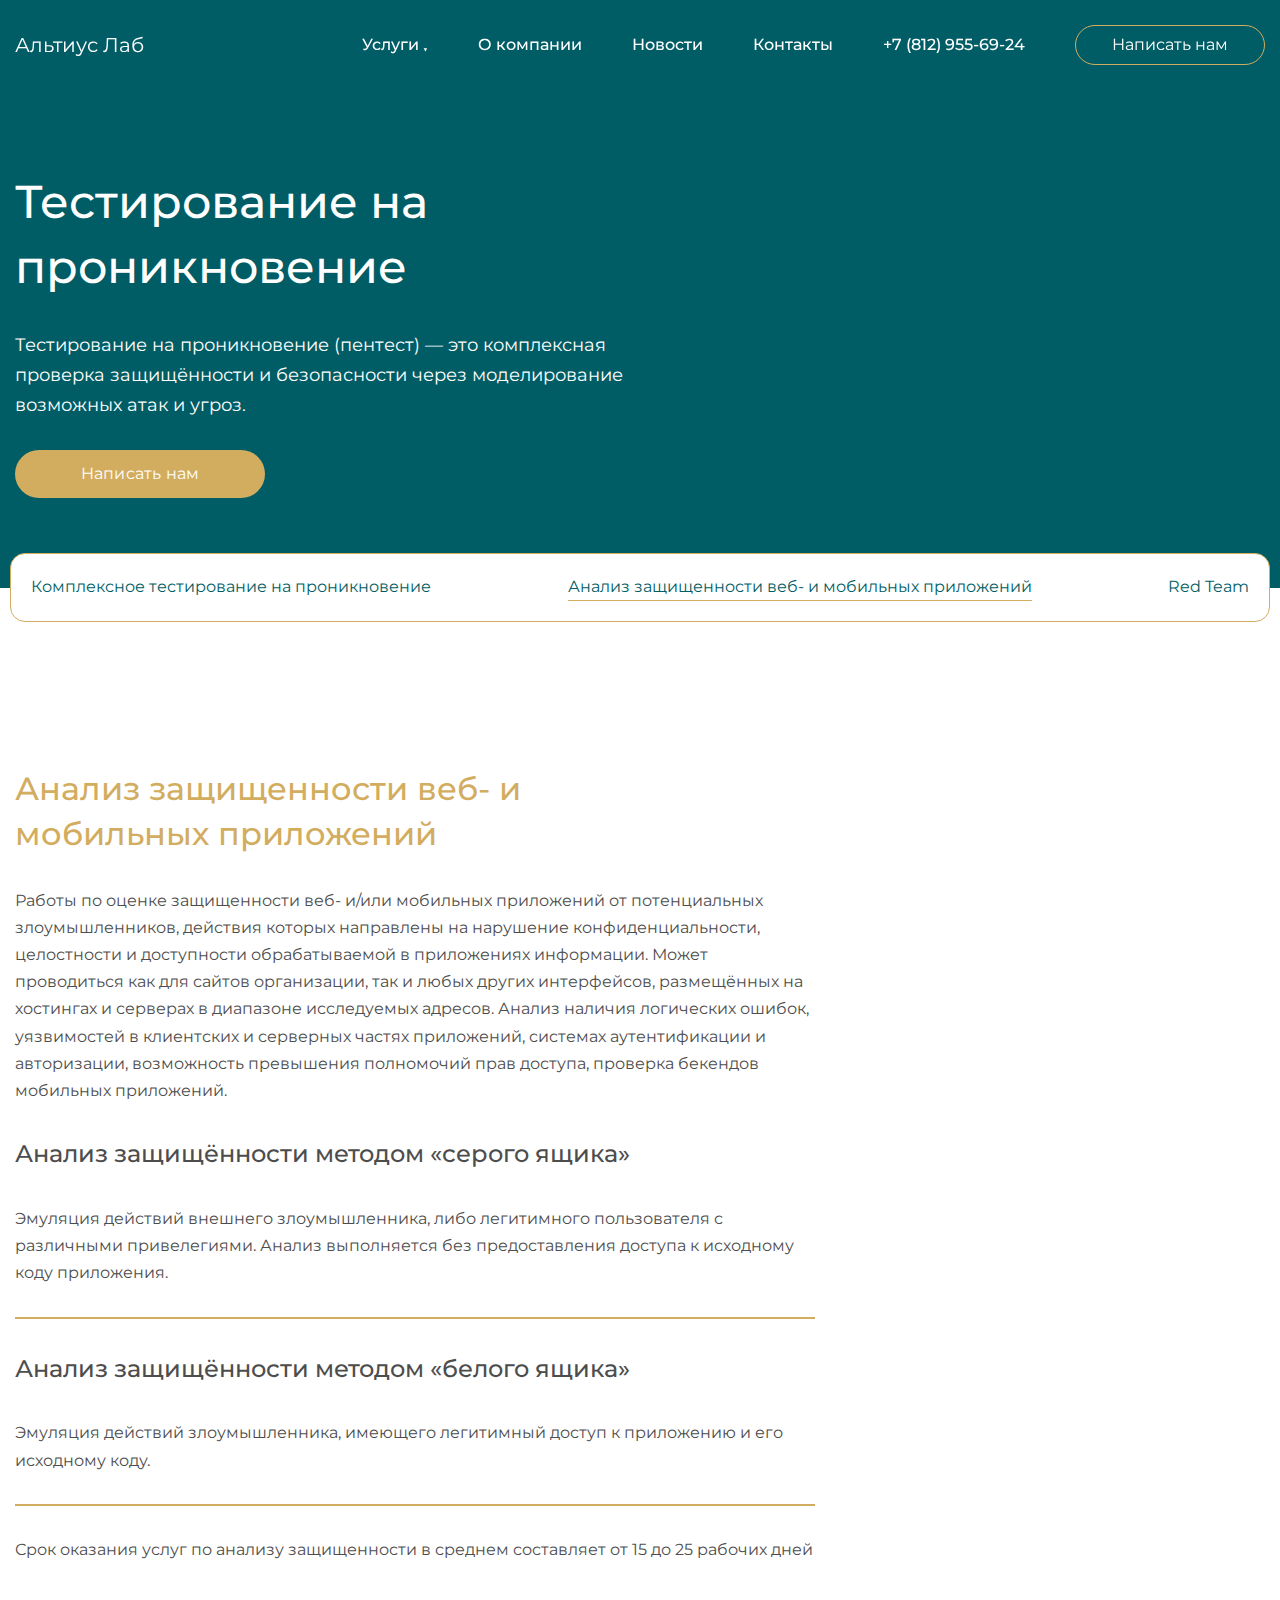
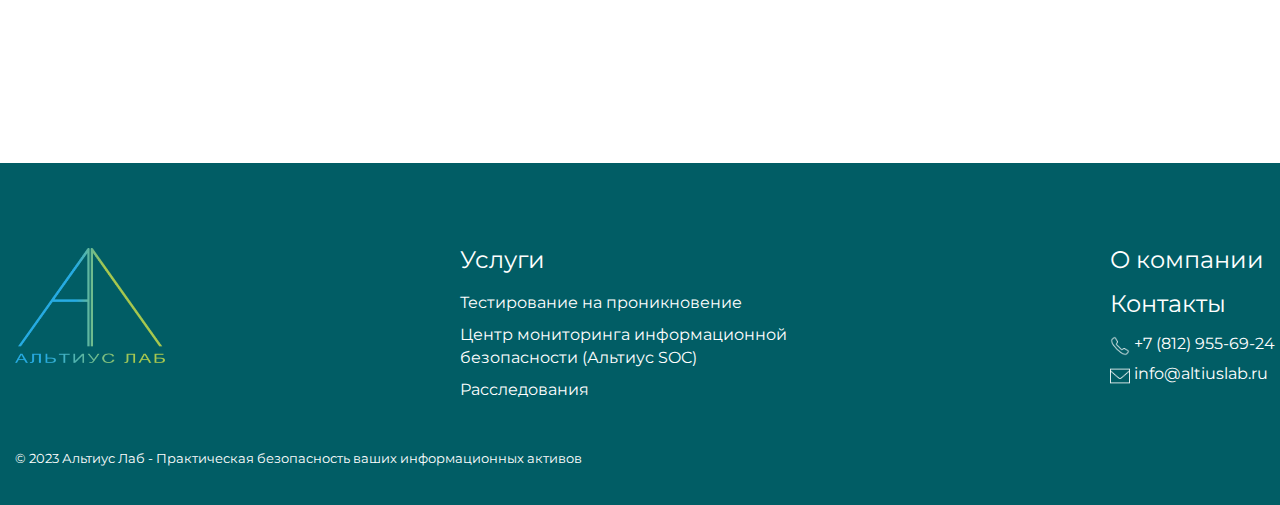
<file: pentest-analyze.html>
<!DOCTYPE html>
<html lang="ru">
<head>
    <meta charset="UTF-8">
    <meta http-equiv="X-UA-Compatible" content="IE=edge">
    <meta name="viewport" content="width=device-width, initial-scale=1.0">
    <link rel="preconnect" href="https://fonts.googleapis.com">
<link rel="preconnect" href="https://fonts.gstatic.com" crossorigin>
<link href="https://fonts.googleapis.com/css2?family=Montserrat:ital,wght@0,100;0,200;0,300;0,400;0,500;0,600;0,700;0,800;1,100;1,200;1,300;1,400;1,500;1,600;1,700;1,800&display=swap" rel="stylesheet">
    <title>Альтиус Лаб</title>
    <link rel="apple-touch-icon" href="./img/favicon/apple-touch-icon.png">
    <link rel="icon" href="./img/favicon/favicon.ico" sizes="any">
    <link rel="icon" href="./img/favicon/icon.png" type="image/svg+xml">
    <link rel="yandex-tableau-widget" href="./tableau.json">
    <link rel="manifest" href="./manifest.webmanifest">
    <meta name="theme-color" content="#ffffff">
    <link rel="stylesheet" href="./css/style.css">        
</head>
<body>
    <div class="preloader">
        <div class="preloader__image">          
        </div>
    </div>
   <div class="wrapper">
    <header class="header">
        <div class="header__container _container">
            <div class="header__container-menu">               
                <a href="./index.html" class="header__logo">Альтиус Лаб
                </a>
            </div>
            <nav class="header__menu menu">
                <ul class="menu__list">
                    <li class="menu__item menu__item-down">
                        <a class="menu__link menu__link--down">Услуги</a>
                        <ul class="menu__link-submenu submenu">
                            <li><a href="./pentest.html">Тестирование на проникновение</a></li>
                            <li><a  href="./monitoring.html">Центр мониторинга информационной безопасности (Альтиус SOC)</a></li>
                            <li><a  href="./rassledovaniya.html">Расследования</a></li>
                        </ul>                            
                    </li>
                    <li class="menu__item">
                        <a href="about.html" class="menu__link">О компании</a>
                    </li> 
                    <li class="menu__item">
                        <a href="news.html" class="menu__link">Новости</a>
                    </li>                       
                    <li class="menu__item">
                        <a href="contact.html" class="menu__link">Контакты</a>
                    </li>
                    <li class="menu__item">
                        <a href="tel:+78129556924" class="menu__link">+7 (812) 955-69-24</a>
                    </li>
                    <li class="menu__item item__button">
                        <a href="mailto:info@altiuslab.ru" class="menu__link-mail">Написать нам</a>
                    </li>
                </ul>
            </nav>
        </div>
   </header>

       <main class="page">
            <div class="page__main-block main-block">
                <div class="main-block__container _container" id="about">                    
                    <div class="main-block__body">                                              
                        <h1 class="main-block__title">Тестирование на проникновение</h1>
                        <div class="main-block__flex">
                            <div class="main-block__text">Тестирование на проникновение (пентест) — это комплексная проверка
                                защищённости и безопасности через моделирование возможных атак и угроз.</div>
                            <div class="main-block__button">
                                <a href="mailto:info@altiuslab.ru">Написать нам</a>
                            </div>
                        </div>
                    </div>
                </div>
            </div>
            <div</div>
            
            <div class="_container menu">
                <div class="test__menu">
                    <div class="test__menu-items"><a href="./pentest-test.html" class="test__menu-item">Комплексное тестирование на проникновение</a></div>
                    <div class="test__menu-items menu__items-active"><a href="./pentest-analyze.html" class="test__menu-item">Анализ защищенности веб- и мобильных приложений</a></div>
                    <div class="test__menu-items"><a href="./pentest-redteam.html" class="test__menu-item">Red Team</a></div>
                </div>
            </div>
            
            <div class="page__services services" id="services">
                <div class="services__container _container">
                    <div class="services__body">
                        <h2 class="services__title title__tile">Анализ защищенности веб- и мобильных приложений</h2>
                    </div>
                    <p class="about__subtitle items__about">Работы по оценке защищенности веб- и/или мобильных приложений от потенциальных злоумышленников, действия которых направлены на
                        нарушение конфиденциальности, целостности и доступности обрабатываемой в приложениях информации. Может проводиться как для сайтов
                        организации, так и любых других интерфейсов, размещённых на хостингах и серверах в диапазоне исследуемых адресов. Анализ наличия
                        логических ошибок, уязвимостей в клиентских и серверных частях приложений, системах аутентификации и авторизации, возможность превышения
                        полномочий прав доступа, проверка бекендов мобильных приложений.
                    </p>
                    <div class="services__items items">
                        <h2 class="about__subtitle items__about items_title">Анализ защищённости методом «серого ящика»</h2>
                        <p class="about__subtitle items__about">Эмуляция действий внешнего злоумышленника, либо легитимного
                            пользователя с различными привелегиями. Анализ выполняется
                            без предоставления доступа к исходному коду приложения.
                        </p>
                        <div class="line__color"></div>  
                        <h2 class="about__subtitle items__about items_title">Анализ защищённости методом «белого ящика»</h2>
                        <p class="about__subtitle items__about">Эмуляция действий злоумышленника, имеющего легитимный
                            доступ к приложению и его исходному коду.</p>
                        <div class="line__color"></div>
                        <p class="about__subtitle items__about">Срок оказания услуг по анализу защищенности в среднем составляет от 15 до 25 рабочих дней</p>
                    </div>
                    <div class="line"></div>
                </div>                                               
            </div>
           
       </main>

       <footer class="footer">
        <div class="footer__flex">
            <div class="footer__items">
                <div class="footer__logo">
                    <img src="./img/logo.png" alt="Альтиус Лаб" width="150" class="footer_logo-pic">
                </div>
                
                <div class="footer__item">
                    <div class="footer__item-services">Услуги</div>
                    <div class="footer__item-a">
                        <a href="./pentest.html">Тестирование на проникновение</a>
                        <a href="./monitoring.html">Центр мониторинга информационной безопасности (Альтиус SOC)</a>
                        <a href="./rassledovaniya.html">Расследования</a>
                    </div>
                    
                </div>
                <div class="footer__item">
                    <div class="footer__item-services"><a href="about.html" style="color: white;">О компании</a></div>
                    <div class="footer__item-services"><a href="contact.html" style="color: white;">Контакты</a></div>
                    
                    <div class="footer__connection">                    
                        <div class="footer__tel">
                            <img src="./img/phone.png" width="20px" height="20px" alt="Телефон">
                            <a href="tel:+78129556924" class="footer__tel-text">+7 (812) 955-69-24</a>
                        </div>
                    </div>
                    
                    <div class="footer__connection">                    
                        <div class="footer__email footer__tel">
                            <img src="./img/email.png" width="20px" height="20px" alt="Адрес">
                            <a href="mailto:info@altiuslab.ru" class="footer__emai-text footer__tel-text">info@altiuslab.ru</a>
                        </div>
                    </div>
                </div>
            </div>
        </div>
        <div class="copyright">
            <p class="footer_text">
                © 2023 Альтиус Лаб - Практическая безопасность ваших информационных активов 
            </p>                
        </div>     
    </footer>
   </div>
<script src="./js/main.js"></script>    
</body>
</html>
</file>
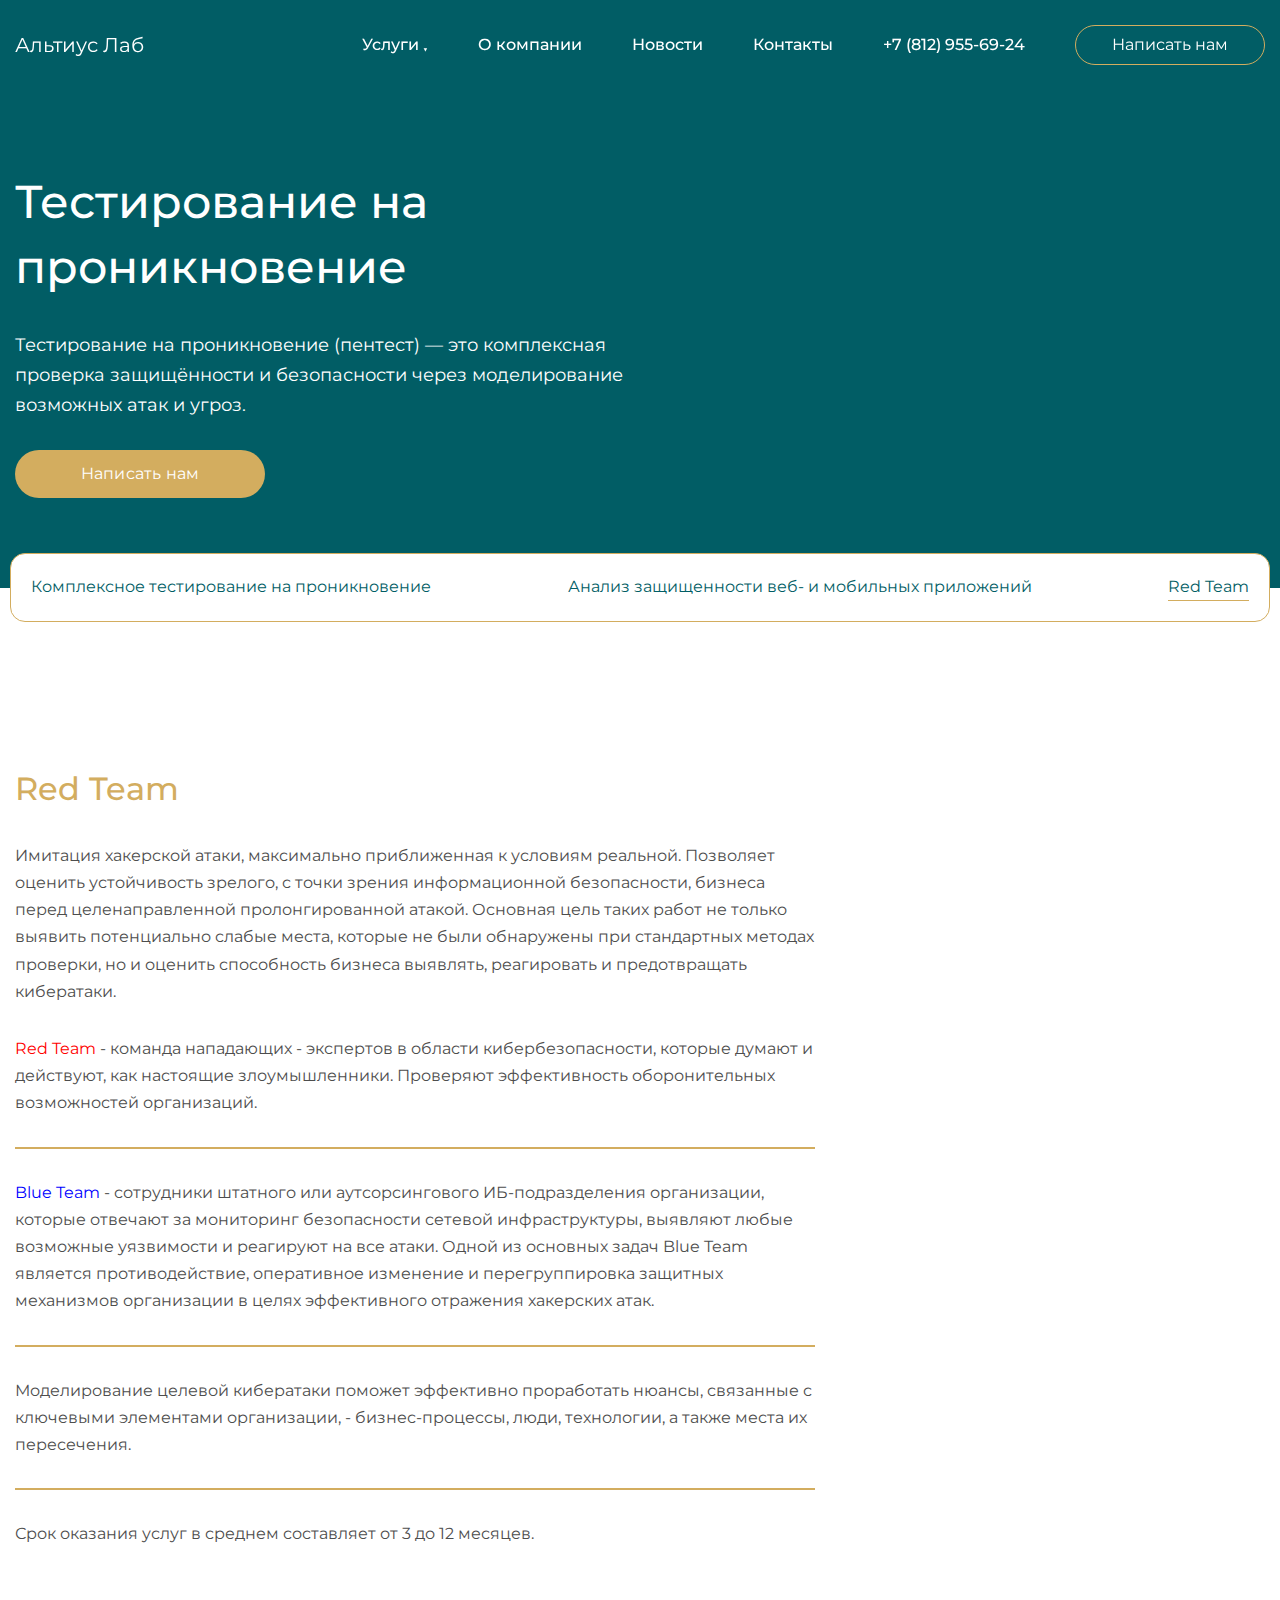
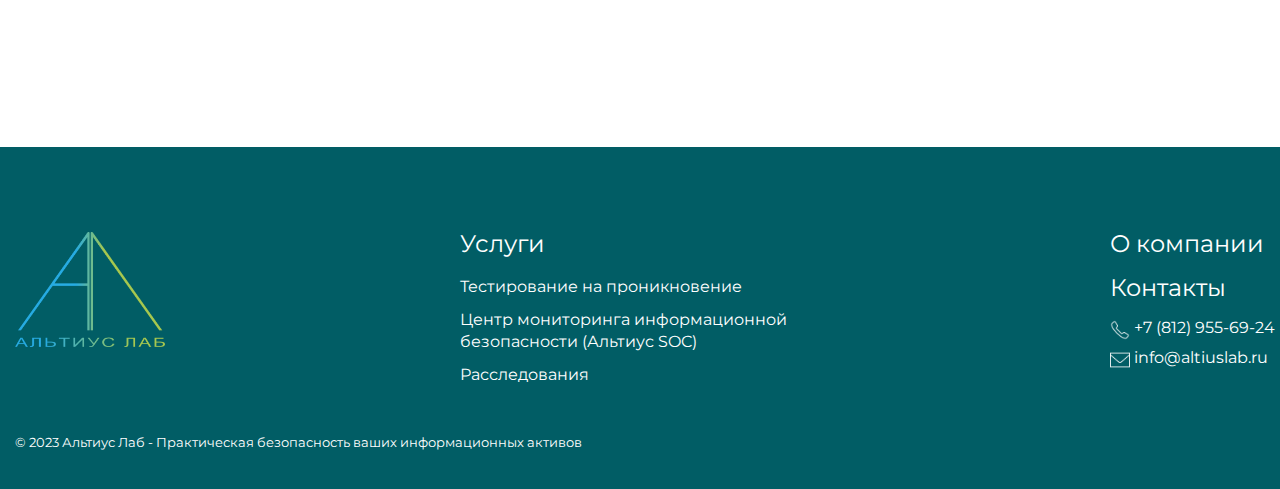
<file: pentest-redteam.html>
<!DOCTYPE html>
<html lang="ru">
<head>
    <meta charset="UTF-8">
    <meta http-equiv="X-UA-Compatible" content="IE=edge">
    <meta name="viewport" content="width=device-width, initial-scale=1.0">
    <link rel="preconnect" href="https://fonts.googleapis.com">
<link rel="preconnect" href="https://fonts.gstatic.com" crossorigin>
<link href="https://fonts.googleapis.com/css2?family=Montserrat:ital,wght@0,100;0,200;0,300;0,400;0,500;0,600;0,700;0,800;1,100;1,200;1,300;1,400;1,500;1,600;1,700;1,800&display=swap" rel="stylesheet">
    <title>Альтиус Лаб</title>
    <link rel="apple-touch-icon" href="./img/favicon/apple-touch-icon.png">
    <link rel="icon" href="./img/favicon/favicon.ico" sizes="any">
    <link rel="icon" href="./img/favicon/icon.png" type="image/svg+xml">
    <link rel="yandex-tableau-widget" href="./tableau.json">
    <link rel="manifest" href="./manifest.webmanifest">
    <meta name="theme-color" content="#ffffff">
    <link rel="stylesheet" href="./css/style.css">        
</head>
<body>
    <div class="preloader">
        <div class="preloader__image">          
        </div>
    </div>
   <div class="wrapper">
    <header class="header">
        <div class="header__container _container">
            <div class="header__container-menu">               
                <a href="./index.html" class="header__logo">Альтиус Лаб
                </a>
            </div>
            <nav class="header__menu menu">
                <ul class="menu__list">
                    <li class="menu__item menu__item-down">
                        <a class="menu__link menu__link--down">Услуги</a>
                        <ul class="menu__link-submenu submenu">
                            <li><a href="./pentest.html">Тестирование на проникновение</a></li>
                            <li><a  href="./monitoring.html">Центр мониторинга информационной безопасности (Альтиус SOC)</a></li>
                            <li><a  href="./rassledovaniya.html">Расследования</a></li>
                        </ul>                            
                    </li>
                    <li class="menu__item">
                        <a href="about.html" class="menu__link">О компании</a>
                    </li> 
                    <li class="menu__item">
                        <a href="news.html" class="menu__link">Новости</a>
                    </li>                       
                    <li class="menu__item">
                        <a href="contact.html" class="menu__link">Контакты</a>
                    </li>
                    <li class="menu__item">
                        <a href="tel:+78129556924" class="menu__link">+7 (812) 955-69-24</a>
                    </li>
                    <li class="menu__item item__button">
                        <a href="mailto:info@altiuslab.ru" class="menu__link-mail">Написать нам</a>
                    </li>
                </ul>
            </nav>
        </div>
   </header>

       <main class="page">
            <div class="page__main-block main-block">
                <div class="main-block__container _container" id="about">                    
                    <div class="main-block__body">                                              
                        <h1 class="main-block__title">Тестирование на проникновение</h1>
                        <div class="main-block__flex">
                            <div class="main-block__text">Тестирование на проникновение (пентест) — это комплексная проверка
                                защищённости и безопасности через моделирование возможных атак и угроз.</div>
                            <div class="main-block__button">
                                <a href="mailto:info@altiuslab.ru">Написать нам</a>
                            </div>
                        </div>
                    </div>
                </div>
            </div>
            <div</div>
            
            <div class="_container menu">
                <div class="test__menu">
                    <div class="test__menu-items"><a href="./pentest-test.html" class="test__menu-item">Комплексное тестирование на проникновение</a></div>
                    <div class="test__menu-items"><a href="./pentest-analyze.html" class="test__menu-item">Анализ защищенности веб- и мобильных приложений</a></div>
                    <div class="test__menu-items menu__items-active"><a href="./pentest-redteam.html" class="test__menu-item">Red Team</a></div>
                </div>
            </div>
            
            <div class="page__services services" id="services">
                <div class="services__container _container">
                    <div class="services__body">
                        <h2 class="services__title title__tile">Red Team</h2>
                    </div>
                    <div class="services__items items">
                        <p class="about__subtitle items__about">Имитация хакерской атаки, максимально приближенная к условиям реальной. Позволяет оценить устойчивость зрелого, с точки зрения
                            информационной безопасности, бизнеса перед целенаправленной пролонгированной атакой. Основная цель таких работ не только выявить
                            потенциально слабые места, которые не были обнаружены при стандартных методах проверки, но и оценить способность бизнеса выявлять,
                            реагировать и предотвращать кибератаки.</p>
                        
                        <p class="about__subtitle items__about"><span class="red-team">Red Team</span> - команда нападающих - экспертов в области кибербезопасности,
                            которые думают и действуют, как настоящие злоумышленники. Проверяют
                            эффективность оборонительных возможностей организаций.
                        </p>
                        <div class="line__color"></div>
                        <p class="about__subtitle items__about"><span class="blue-team">Blue Team</span> - сотрудники штатного или аутсорсингового ИБ-подразделения
                            организации, которые отвечают за мониторинг безопасности сетевой
                            инфраструктуры, выявляют любые возможные уязвимости и реагируют на все
                            атаки. Одной из основных задач Blue Team является противодействие,
                            оперативное изменение и перегруппировка защитных механизмов
                            организации в целях эффективного отражения хакерских атак.</p>
                        <div class="line__color"></div>
                        <p class="about__subtitle items__about">Моделирование целевой кибератаки поможет эффективно
                            проработать нюансы, связанные с ключевыми элементами
                            организации, - бизнес-процессы, люди, технологии, а также
                            места их пересечения.</p>
                        <div class="line__color"></div>
                        <p class="about__subtitle items__about">Срок оказания услуг в среднем составляет от 3 до 12 месяцев.</p>
                    </div>
                    <div class="line"></div>
                </div>                                               
            </div>
           
       </main>

       <footer class="footer">
        <div class="footer__flex">
            <div class="footer__items">
                <div class="footer__logo">
                    <img src="./img/logo.png" alt="Альтиус Лаб" width="150" class="footer_logo-pic">
                </div>
                
                <div class="footer__item">
                    <div class="footer__item-services">Услуги</div>
                    <div class="footer__item-a">
                        <a href="./pentest.html">Тестирование на проникновение</a>
                        <a href="./monitoring.html">Центр мониторинга информационной безопасности (Альтиус SOC)</a>
                        <a href="./rassledovaniya.html">Расследования</a>
                    </div>
                    
                </div>
                <div class="footer__item">
                    <div class="footer__item-services"><a href="about.html" style="color: white;">О компании</a></div>
                    <div class="footer__item-services"><a href="contact.html" style="color: white;">Контакты</a></div>
                    
                    <div class="footer__connection">                    
                        <div class="footer__tel">
                            <img src="./img/phone.png" width="20px" height="20px" alt="Телефон">
                            <a href="tel:+78129556924" class="footer__tel-text">+7 (812) 955-69-24</a>
                        </div>
                    </div>
                    
                    <div class="footer__connection">                    
                        <div class="footer__email footer__tel">
                            <img src="./img/email.png" width="20px" height="20px" alt="Адрес">
                            <a href="mailto:info@altiuslab.ru" class="footer__emai-text footer__tel-text">info@altiuslab.ru</a>
                        </div>
                    </div>
                </div>
            </div>
        </div>
        <div class="copyright">
            <p class="footer_text">
                © 2023 Альтиус Лаб - Практическая безопасность ваших информационных активов 
            </p>                
        </div>     
    </footer>
   </div>
<script src="./js/main.js"></script>    
</body>
</html>
</file>
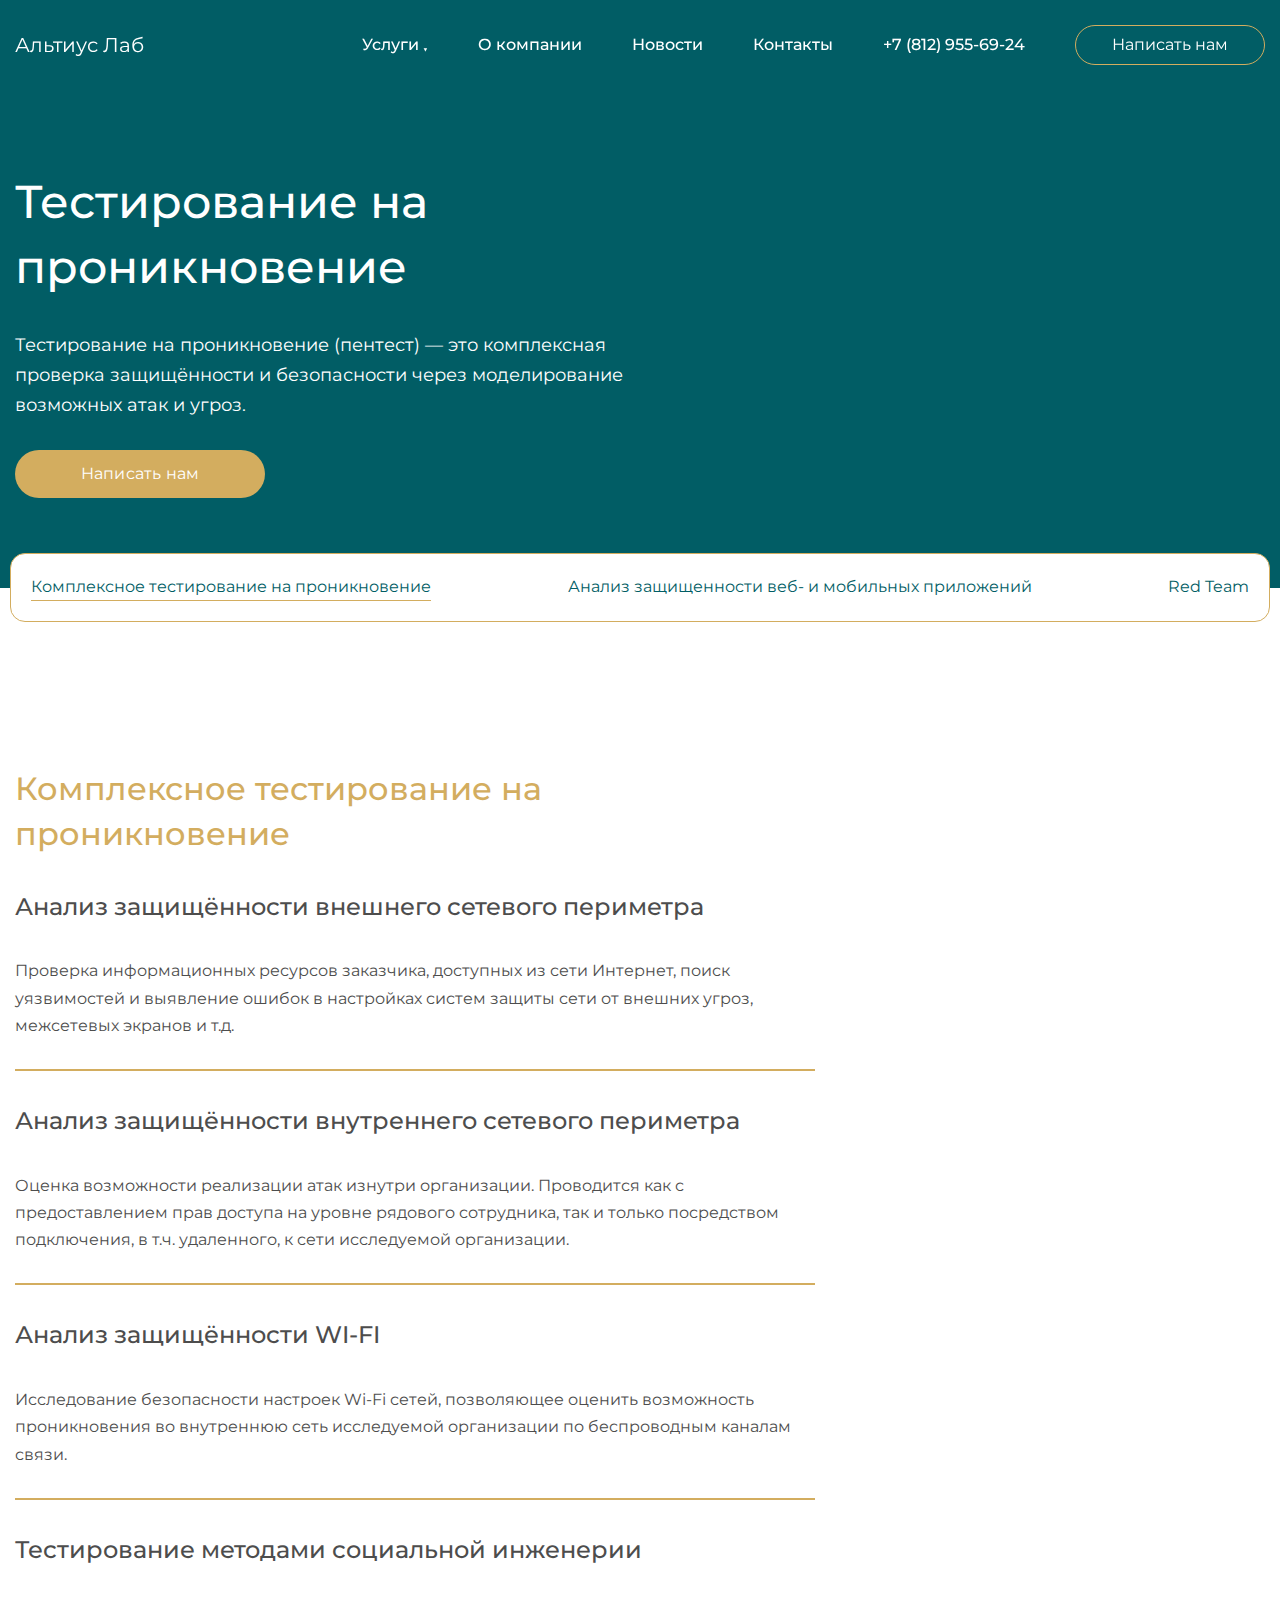
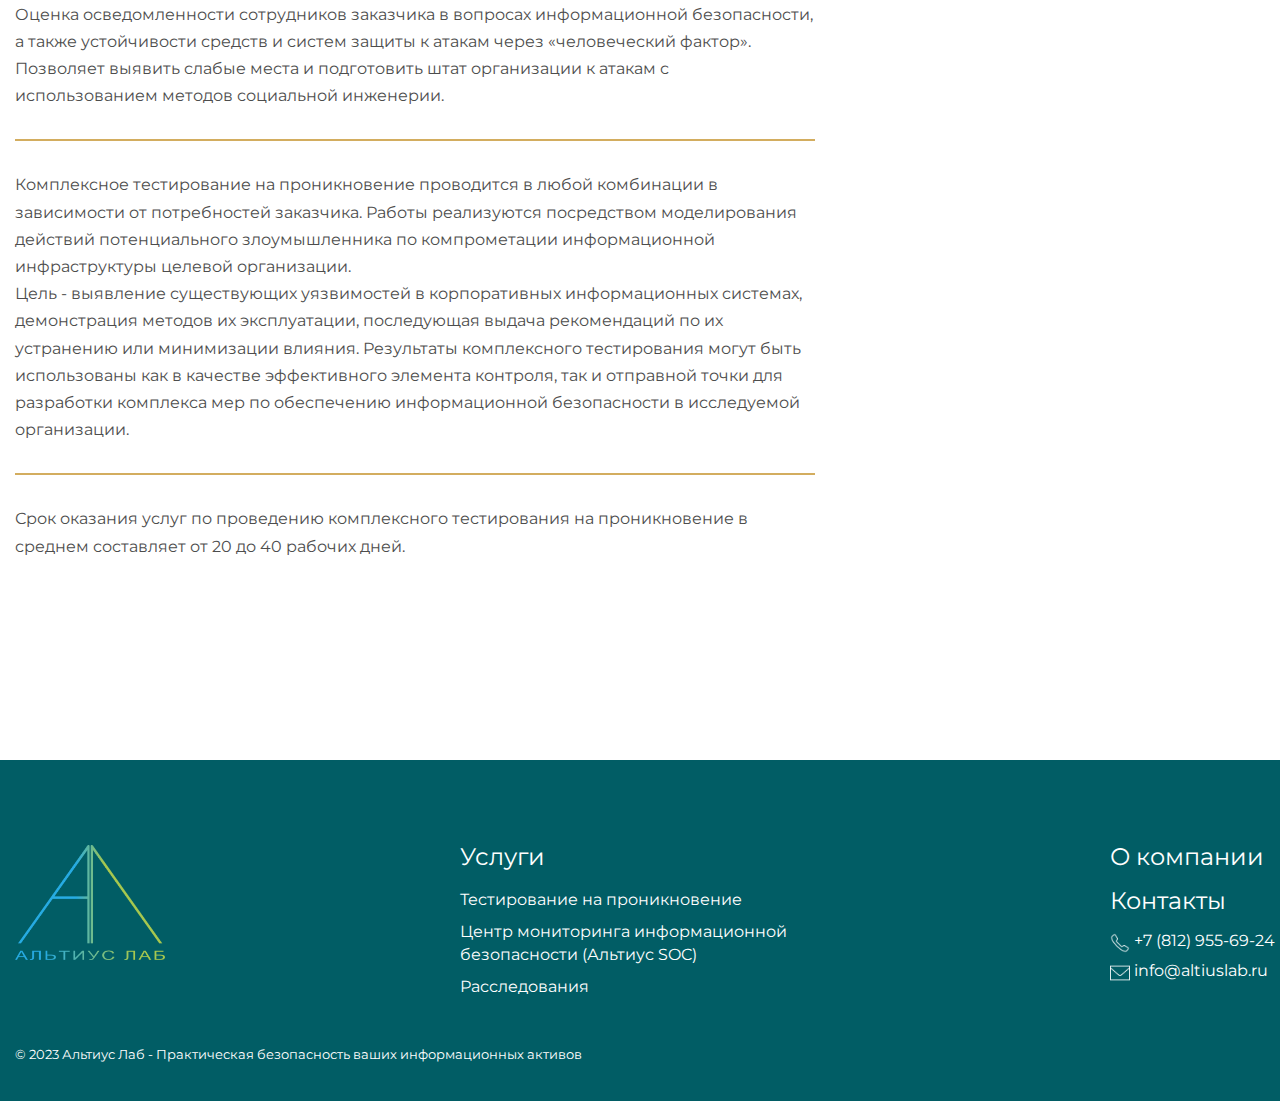
<file: pentest-test.html>
<!DOCTYPE html>
<html lang="ru">
<head>
    <meta charset="UTF-8">
    <meta http-equiv="X-UA-Compatible" content="IE=edge">
    <meta name="viewport" content="width=device-width, initial-scale=1.0">
    <link rel="preconnect" href="https://fonts.googleapis.com">
<link rel="preconnect" href="https://fonts.gstatic.com" crossorigin>
<link href="https://fonts.googleapis.com/css2?family=Montserrat:ital,wght@0,100;0,200;0,300;0,400;0,500;0,600;0,700;0,800;1,100;1,200;1,300;1,400;1,500;1,600;1,700;1,800&display=swap" rel="stylesheet">
    <title>Альтиус Лаб</title>
    <link rel="apple-touch-icon" href="./img/favicon/apple-touch-icon.png">
    <link rel="icon" href="./img/favicon/favicon.ico" sizes="any">
    <link rel="icon" href="./img/favicon/icon.png" type="image/svg+xml">
    <link rel="yandex-tableau-widget" href="./tableau.json">
    <link rel="manifest" href="./manifest.webmanifest">
    <meta name="theme-color" content="#ffffff">
    <link rel="stylesheet" href="./css/style.css">        
</head>
<body>
    <div class="preloader">
        <div class="preloader__image">          
        </div>
    </div>
   <div class="wrapper">
    <header class="header">
        <div class="header__container _container">
            <div class="header__container-menu">               
                <a href="./index.html" class="header__logo">Альтиус Лаб
                </a>
            </div>
            <nav class="header__menu menu">
                <ul class="menu__list">
                    <li class="menu__item menu__item-down">
                        <a  class="menu__link menu__link--down">Услуги</a>
                        <ul class="menu__link-submenu submenu">
                            <li><a href="./pentest.html">Тестирование на проникновение</a></li>
                            <li><a  href="./monitoring.html">Центр мониторинга информационной безопасности (Альтиус SOC)</a></li>
                            <li><a  href="./rassledovaniya.html">Расследования</a></li>
                        </ul>                            
                    </li>
                    <li class="menu__item">
                        <a href="about.html" class="menu__link">О компании</a>
                    </li> 
                    <li class="menu__item">
                        <a href="news.html" class="menu__link">Новости</a>
                    </li>                       
                    <li class="menu__item">
                        <a href="contact.html" class="menu__link">Контакты</a>
                    </li>
                    <li class="menu__item">
                        <a href="tel:+78129556924" class="menu__link">+7 (812) 955-69-24</a>
                    </li>
                    <li class="menu__item item__button">
                        <a href="mailto:info@altiuslab.ru" class="menu__link-mail">Написать нам</a>
                    </li>
                </ul>
            </nav>
        </div>
   </header>

       <main class="page">
            <div class="page__main-block main-block">
                <div class="main-block__container _container" id="about">                    
                    <div class="main-block__body">                                              
                        <h1 class="main-block__title">Тестирование на проникновение</h1>
                        <div class="main-block__flex">
                            <div class="main-block__text">Тестирование на проникновение (пентест) — это комплексная проверка
                                защищённости и безопасности через моделирование возможных атак и угроз.</div>
                            <div class="main-block__button">
                                <a href="mailto:info@altiuslab.ru">Написать нам</a>
                            </div>
                        </div>
                    </div>
                </div>
            </div>
            <div</div>
            
            <div class="_container menu">
                <div class="test__menu">
                    <div class="test__menu-items menu__items-active"><a href="./pentest-test.html" class="test__menu-item">Комплексное тестирование на проникновение</a></div>
                    <div class="test__menu-items"><a href="./pentest-analyze.html" class="test__menu-item">Анализ защищенности веб- и мобильных приложений</a></div>
                    <div class="test__menu-items"><a href="./pentest-analyze.html" class="test__menu-item">Red Team</a></div>
                </div>
            </div>
            
            <div class="page__services services" id="services">
                <div class="services__container _container">
                                       
                    <div class="services__body">
                        <h2 class="services__title title__tile">Комплексное тестирование на проникновение</h2>
                    </div> 
                    <div class="services__items items">
                        <h2 class="about__subtitle items__about items_title">Анализ защищённости внешнего сетевого периметра</h2>
                        <p class="about__subtitle items__about">Проверка информационных ресурсов заказчика, доступных из
                            сети Интернет, поиск уязвимостей и выявление ошибок в
                            настройках систем защиты сети от внешних угроз, межсетевых
                            экранов и т.д.</p>
                        <div class="line__color"></div>  
                        <h2 class="about__subtitle items__about items_title">Анализ защищённости внутреннего сетевого периметра</h2>
                        <p class="about__subtitle items__about">Оценка возможности реализации атак изнутри организации.
                            Проводится как с предоставлением прав доступа на уровне
                            рядового сотрудника, так и только посредством подключения,
                            в т.ч. удаленного, к сети исследуемой организации.</p>
                        <div class="line__color"></div>    
                        <h2 class="about__subtitle items__about items_title">Анализ защищённости WI-FI</h2>
                        <p class="about__subtitle items__about">Исследование безопасности настроек Wi-Fi сетей, позволяющее
                            оценить возможность проникновения во внутреннюю сеть
                            исследуемой организации по беспроводным каналам связи.</p>
                        <div class="line__color"></div> 
                        <h2 class="about__subtitle items__about items_title">Тестирование методами социальной инженерии</h2>
                        <p class="about__subtitle items__about">Оценка осведомленности сотрудников заказчика в вопросах
                            информационной безопасности, а также устойчивости средств
                            и систем защиты к атакам через «человеческий фактор».
                            Позволяет выявить слабые места и подготовить штат организации
                            к атакам с использованием методов социальной инженерии.</p>
                        <div class="line__color"></div> 
                        <p class="about__subtitle items__about">Комплексное тестирование на проникновение проводится в любой комбинации в зависимости от потребностей заказчика. Работы реализуются
                            посредством моделирования действий потенциального злоумышленника по компрометации информационной инфраструктуры целевой
                            организации. 
                            <br>Цель - выявление существующих уязвимостей в корпоративных информационных системах, демонстрация методов их
                            эксплуатации, последующая выдача рекомендаций по их устранению или минимизации влияния. Результаты комплексного тестирования могут
                            быть использованы как в качестве эффективного элемента контроля, так и отправной точки для разработки комплекса мер по обеспечению
                            информационной безопасности в исследуемой организации.
                        </p>
                        <div class="line__color"></div>
                        <p class="about__subtitle items__about">Срок оказания услуг по проведению комплексного тестирования на проникновение в среднем составляет от 20 до 40 рабочих дней.</p>    
                    </div>
                    <div class="line"></div>
                    
                </div>                                               
            </div>
           
       </main>

       <footer class="footer">
        <div class="footer__flex">
            <div class="footer__items">
                <div class="footer__logo">
                    <img src="./img/logo.png" alt="Альтиус Лаб" width="150" class="footer_logo-pic">
                </div>
                
                <div class="footer__item">
                    <div class="footer__item-services">Услуги</div>
                    <div class="footer__item-a">
                        <a href="./pentest.html">Тестирование на проникновение</a>
                        <a href="./monitoring.html">Центр мониторинга информационной безопасности (Альтиус SOC)</a>
                        <a href="./rassledovaniya.html">Расследования</a>
                    </div>
                    
                </div>
                <div class="footer__item">
                    <div class="footer__item-services"><a href="about.html" style="color: white;">О компании</a></div>
                    <div class="footer__item-services"><a href="contact.html" style="color: white;">Контакты</a></div>
                    
                    <div class="footer__connection">                    
                        <div class="footer__tel">
                            <img src="./img/phone.png" width="20px" height="20px" alt="Телефон">
                            <a href="tel:+78129556924" class="footer__tel-text">+7 (812) 955-69-24</a>
                        </div>
                    </div>
                    
                    <div class="footer__connection">                    
                        <div class="footer__email footer__tel">
                            <img src="./img/email.png" width="20px" height="20px" alt="Адрес">
                            <a href="mailto:info@altiuslab.ru" class="footer__emai-text footer__tel-text">info@altiuslab.ru</a>
                        </div>
                    </div>
                </div>
            </div>
        </div>
        <div class="copyright">
            <p class="footer_text">
                © 2023 Альтиус Лаб - Практическая безопасность ваших информационных активов 
            </p>                
        </div>     
    </footer>
   </div>
<script src="./js/main.js"></script>    
</body>
</html>
</file>
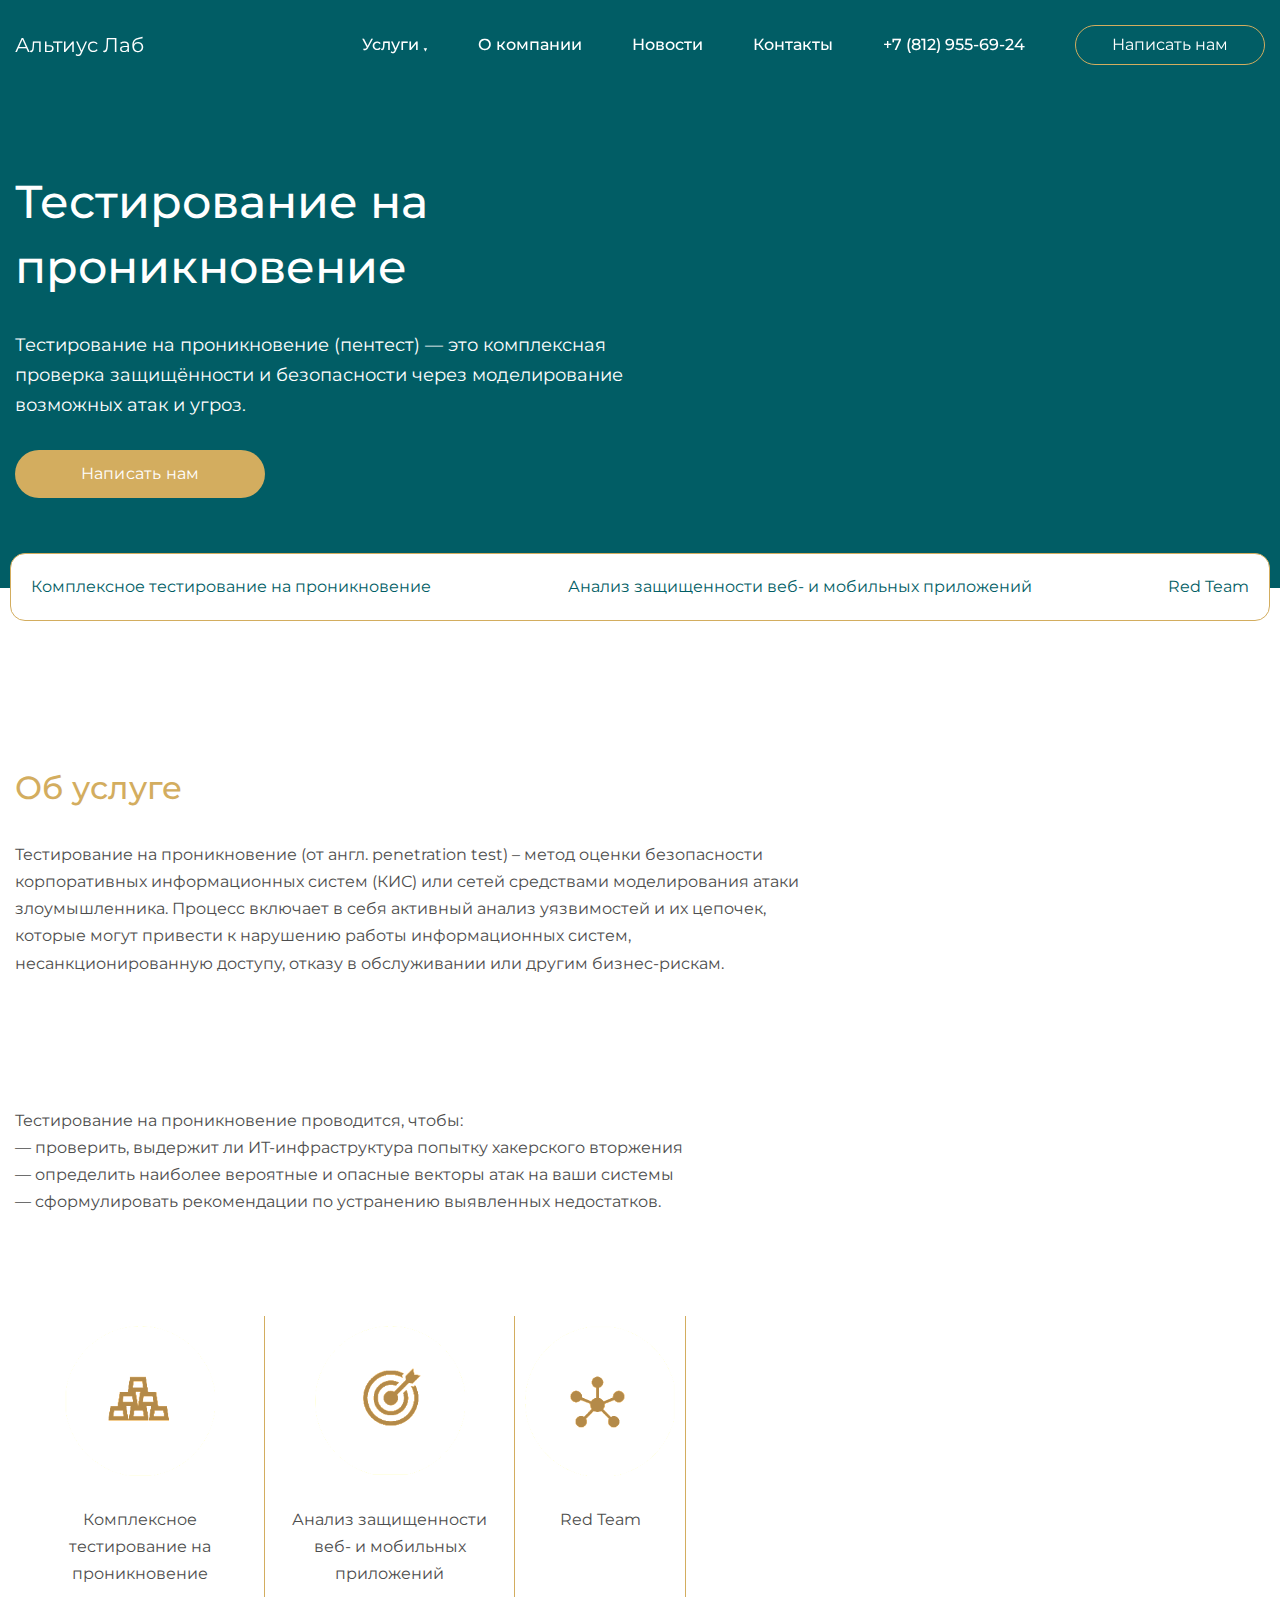
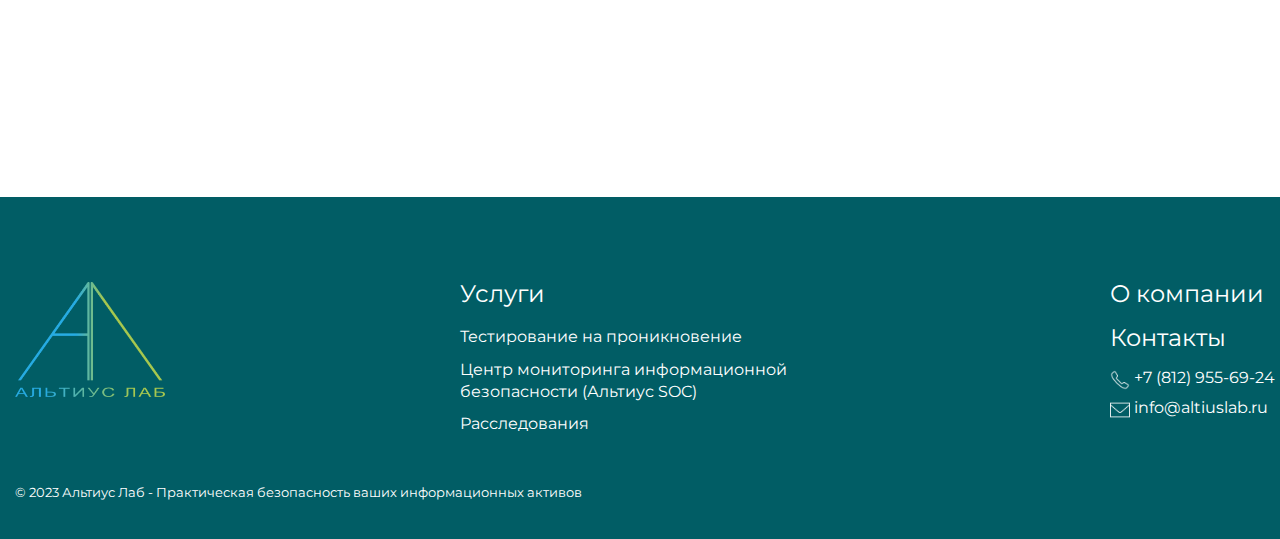
<file: pentest.html>
<!DOCTYPE html>
<html lang="ru">
<head>
    <meta charset="UTF-8">
    <meta http-equiv="X-UA-Compatible" content="IE=edge">
    <meta name="viewport" content="width=device-width, initial-scale=1.0">
    <link rel="preconnect" href="https://fonts.googleapis.com">
<link rel="preconnect" href="https://fonts.gstatic.com" crossorigin>
<link href="https://fonts.googleapis.com/css2?family=Montserrat:ital,wght@0,100;0,200;0,300;0,400;0,500;0,600;0,700;0,800;1,100;1,200;1,300;1,400;1,500;1,600;1,700;1,800&display=swap" rel="stylesheet">
    <title>Альтиус Лаб</title>
    <link rel="apple-touch-icon" href="./img/favicon/apple-touch-icon.png">
    <link rel="icon" href="./img/favicon/favicon.ico" sizes="any">
    <link rel="icon" href="./img/favicon/icon.png" type="image/svg+xml">
    <link rel="yandex-tableau-widget" href="./tableau.json">
    <link rel="manifest" href="./manifest.webmanifest">
    <meta name="theme-color" content="#ffffff">
    <link rel="stylesheet" href="./css/style.css">        
</head>
<body>
    <div class="preloader">
        <div class="preloader__image">          
        </div>
    </div>
   <div class="wrapper">
    <header class="header">
        <div class="header__container _container">
            <div class="header__container-menu">               
                <a href="./index.html" class="header__logo">Альтиус Лаб
                </a>
            </div>
            <nav class="header__menu menu">
                <ul class="menu__list">
                    <li class="menu__item menu__item-down">
                        <a class="menu__link menu__link--down">Услуги</a>
                        <ul class="menu__link-submenu submenu">
                            <li><a href="./pentest.html">Тестирование на проникновение</a></li>
                            <li><a  href="./monitoring.html">Центр мониторинга информационной безопасности (Альтиус SOC)</a></li>
                            <li><a  href="./rassledovaniya.html">Расследования</a></li>
                        </ul>                            
                    </li>
                    <li class="menu__item">
                        <a href="about.html" class="menu__link">О компании</a>
                    </li> 
                    <li class="menu__item">
                        <a href="news.html" class="menu__link">Новости</a>
                    </li>                       
                    <li class="menu__item">
                        <a href="contact.html" class="menu__link">Контакты</a>
                    </li>
                    <li class="menu__item">
                        <a href="tel:+78129556924" class="menu__link">+7 (812) 955-69-24</a>
                    </li>
                    <li class="menu__item item__button">
                        <a href="mailto:info@altiuslab.ru" class="menu__link-mail">Написать нам</a>
                    </li>
                </ul>
            </nav>
        </div>
   </header>

       <main class="page">
            <div class="page__main-block main-block">
                <div class="main-block__container _container" id="about">                    
                    <div class="main-block__body">                                              
                        <h1 class="main-block__title">Тестирование на проникновение</h1>
                        <div class="main-block__flex">
                            <div class="main-block__text">Тестирование на проникновение (пентест) — это комплексная проверка
                                защищённости и безопасности через моделирование возможных атак и угроз.</div>
                            <div class="main-block__button">
                                <a href="mailto:info@altiuslab.ru">Написать нам</a>
                            </div>
                        </div>
                    </div>
                </div>
            </div>
            <div</div>
            
            <div class="_container menu">
                <div class="test__menu">
                    <div class="test__menu-items"><a href="./pentest-test.html" class="test__menu-item">Комплексное тестирование на проникновение</a></div>
                    <div class="test__menu-items"><a href="./pentest-analyze.html" class="test__menu-item">Анализ защищенности веб- и мобильных приложений</a></div>
                    <div class="test__menu-items"><a href="./pentest-redteam.html" class="test__menu-item">Red Team</a></div>
                </div>
            </div>
            
            <div class="page__services services" id="services">
                <div class="services__container _container">
                    <div class="services__body">
                        <h2 class="services__title">Об услуге</h2>
                    </div>
                    <div class="services__items items">
                        <p class="about__subtitle items__about">Тестирование на проникновение (от англ. penetration test) – метод
                        оценки безопасности корпоративных информационных систем (КИС) или
                        сетей средствами моделирования атаки злоумышленника. Процесс
                        включает в себя активный анализ уязвимостей и их цепочек, которые
                        могут привести к нарушению работы информационных систем,
                        несанкционированную доступу, отказу в обслуживании или другим
                        бизнес-рискам.</p>
                        <div class="line"></div>
                        <p class="about__subtitle items__about">Тестирование на проникновение проводится, чтобы:<br>
                            — проверить, выдержит ли ИТ-инфраструктура попытку хакерского вторжения<br>
                            — определить наиболее вероятные и опасные векторы атак на ваши системы<br>
                            — сформулировать рекомендации по устранению выявленных недостатков.</p>
                    </div>
                    <div class="line"></div>
                    <div class="test__about">
                        <a href="./pentest-test.html" class="test__about-item">
                            <img src="./img/test.png" width="150px" alt="">
                            <p class="about__subtitle items__about">Комплексное тестирование на проникновение</p>
                        </a>
                        <a href="./pentest-analyze.html" class="test__about-item">
                            <img src="./img/analyze.png" width="150px" alt="">
                            <p class="about__subtitle items__about">Анализ защищенности веб- и мобильных приложений
                                </p>
                        </a>
                        <a href="./pentest-redteam.html" class="test__about-item">
                            <img src="./img/redteam-logo.png" width="150px" alt="">
                            <p class="about__subtitle items__about">Red Team </p>
                        </a>
                    </div> 
                    <div class="line"></div>                   
                </div>                                               
            </div>
           
       </main>

       <footer class="footer">
        <div class="footer__flex">
            <div class="footer__items">
                <div class="footer__logo">
                    <img src="./img/logo.png" alt="Альтиус Лаб" width="150" class="footer_logo-pic">
                </div>
                
                <div class="footer__item">
                    <div class="footer__item-services">Услуги</div>
                    <div class="footer__item-a">
                        <a href="./pentest.html">Тестирование на проникновение</a>
                        <a href="./monitoring.html">Центр мониторинга информационной безопасности (Альтиус SOC)</a>
                        <a href="./rassledovaniya.html">Расследования</a>
                    </div>
                    
                </div>
                <div class="footer__item">
                    <div class="footer__item-services"><a href="about.html" style="color: white;">О компании</a></div>
                    <div class="footer__item-services"><a href="contact.html" style="color: white;">Контакты</a></div>
                    
                    <div class="footer__connection">                    
                        <div class="footer__tel">
                            <img src="./img/phone.png" width="20px" height="20px" alt="Телефон">
                            <a href="tel:+78129556924" class="footer__tel-text">+7 (812) 955-69-24</a>
                        </div>
                    </div>
                    
                    <div class="footer__connection">                    
                        <div class="footer__email footer__tel">
                            <img src="./img/email.png" width="20px" height="20px" alt="Адрес">
                            <a href="mailto:info@altiuslab.ru" class="footer__emai-text footer__tel-text">info@altiuslab.ru</a>
                        </div>
                    </div>
                </div>
            </div>
        </div>
        <div class="copyright">
            <p class="footer_text">
                © 2023 Альтиус Лаб - Практическая безопасность ваших информационных активов 
            </p>                
        </div>     
    </footer>
   </div>
<script src="./js/main.js"></script>    
</body>
</html>
</file>
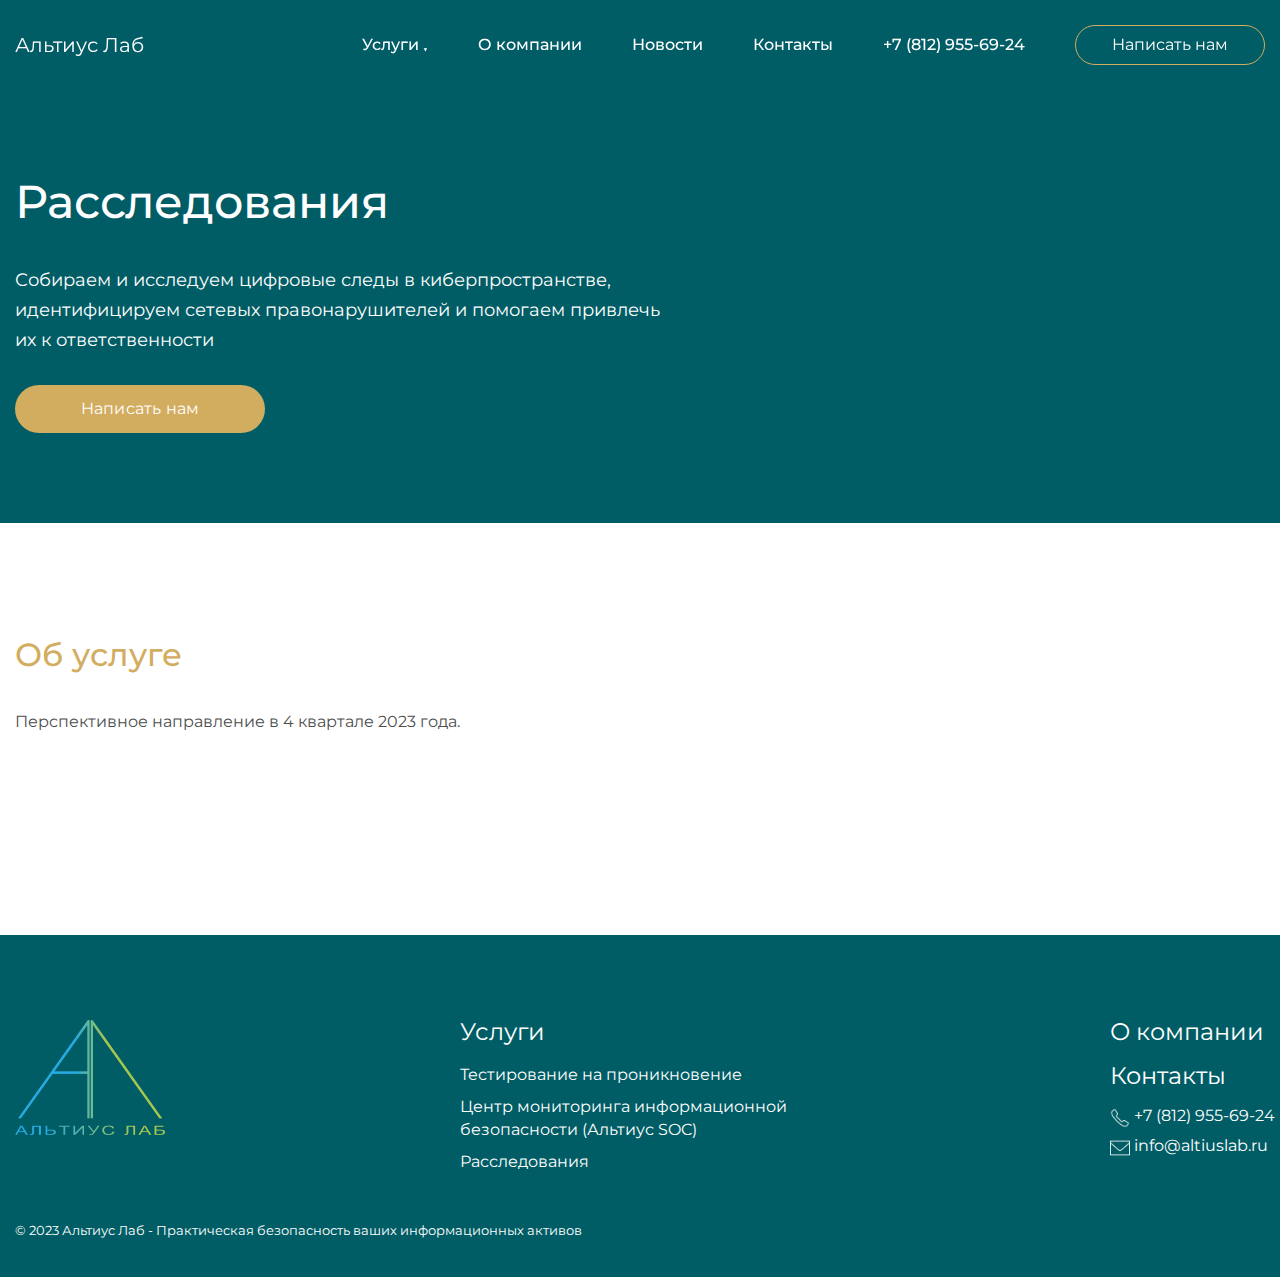
<file: rassledovaniya.html>
<!DOCTYPE html>
<html lang="ru">
<head>
    <meta charset="UTF-8">
    <meta http-equiv="X-UA-Compatible" content="IE=edge">
    <meta name="viewport" content="width=device-width, initial-scale=1.0">
    <link rel="preconnect" href="https://fonts.googleapis.com">
<link rel="preconnect" href="https://fonts.gstatic.com" crossorigin>
<link href="https://fonts.googleapis.com/css2?family=Montserrat:ital,wght@0,100;0,200;0,300;0,400;0,500;0,600;0,700;0,800;1,100;1,200;1,300;1,400;1,500;1,600;1,700;1,800&display=swap" rel="stylesheet">
    <title>Альтиус Лаб</title>
    <link rel="apple-touch-icon" href="./img/favicon/apple-touch-icon.png">
    <link rel="icon" href="./img/favicon/favicon.ico" sizes="any">
    <link rel="icon" href="./img/favicon/icon.png" type="image/svg+xml">
    <link rel="yandex-tableau-widget" href="./tableau.json">
    <link rel="manifest" href="./manifest.webmanifest">
    <meta name="theme-color" content="#ffffff">
    <link rel="stylesheet" href="./css/style.css">        
</head>
<body>
    <div class="preloader">
        <div class="preloader__image">          
        </div>
    </div>
   <div class="wrapper">
    <header class="header">
        <div class="header__container _container">
            <div class="header__container-menu">               
                <a href="./index.html" class="header__logo">Альтиус Лаб
                </a>
            </div>
            <nav class="header__menu menu">
                <ul class="menu__list">
                    <li class="menu__item menu__item-down">
                        <a class="menu__link menu__link--down">Услуги</a>
                        <ul class="menu__link-submenu submenu">
                            <li><a href="./pentest.html">Тестирование на проникновение</a></li>
                            <li><a  href="./monitoring.html">Центр мониторинга информационной безопасности (Альтиус SOC)</a></li>
                            <li><a  href="./rassledovaniya.html">Расследования</a></li>
                        </ul>                            
                    </li>
                    <li class="menu__item">
                        <a href="about.html" class="menu__link">О компании</a>
                    </li> 
                    <li class="menu__item">
                        <a href="news.html" class="menu__link">Новости</a>
                    </li>                       
                    <li class="menu__item">
                        <a href="contact.html" class="menu__link">Контакты</a>
                    </li>
                    <li class="menu__item">
                        <a href="tel:+78129556924" class="menu__link">+7 (812) 955-69-24</a>
                    </li>
                    <li class="menu__item item__button">
                        <a href="mailto:info@altiuslab.ru" class="menu__link-mail">Написать нам</a>
                    </li>
                </ul>
            </nav>
        </div>
   </header>

       <main class="page">
            <div class="page__main-block main-block">
                <div class="main-block__container _container" id="about">                    
                    <div class="main-block__body">                                              
                        <h1 class="main-block__title">Расследования</h1>
                        <div class="main-block__flex">
                            <div class="main-block__text">Собираем и исследуем цифровые следы в киберпространстве, идентифицируем сетевых правонарушителей и помогаем привлечь их к ответственности
                            </div>
                            <div class="main-block__button">
                                <a href="mailto:info@altiuslab.ru">Написать нам</a>
                            </div>
                        </div>
                    </div>
                </div>
            </div>
            <div</div>
            
            <div class="_container menu">
            </div>
            
            <div class="page__services services" id="services">
                <div class="services__container _container">
                    <div class="services__body" id="about">
                        <h2 class="services__title">Об услуге</h2>
                    </div>
                    <div class="services__items items">
                        <p class="about__subtitle items__about">Перспективное направление в 4 квартале 2023 года.
                        </p>                      
                    </div>                    
                    <div class="line"></div> 
                </div>                                               
            </div>
           
       </main>

       <footer class="footer">
        <div class="footer__flex">
            <div class="footer__items">
                <div class="footer__logo">
                    <img src="./img/logo.png" alt="Альтиус Лаб" width="150" class="footer_logo-pic">
                </div>
                
                <div class="footer__item">
                    <div class="footer__item-services">Услуги</div>
                    <div class="footer__item-a">
                        <a href="./pentest.html">Тестирование на проникновение</a>
                        <a href="./monitoring.html">Центр мониторинга информационной безопасности (Альтиус SOC)</a>
                        <a href="./rassledovaniya.html">Расследования</a>
                    </div>
                    
                </div>
                <div class="footer__item">
                    <div class="footer__item-services"><a href="about.html" style="color: white;">О компании</a></div>
                    <div class="footer__item-services"><a href="contact.html" style="color: white;">Контакты</a></div>
                    
                    <div class="footer__connection">                    
                        <div class="footer__tel">
                            <img src="./img/phone.png" width="20px" height="20px" alt="Телефон">
                            <a href="tel:+78129556924" class="footer__tel-text">+7 (812) 955-69-24</a>
                        </div>
                    </div>
                    
                    <div class="footer__connection">                    
                        <div class="footer__email footer__tel">
                            <img src="./img/email.png" width="20px" height="20px" alt="Адрес">
                            <a href="mailto:info@altiuslab.ru" class="footer__emai-text footer__tel-text">info@altiuslab.ru</a>
                        </div>
                    </div>
                </div>
            </div>
        </div>
        <div class="copyright">
            <p class="footer_text">
                © 2023 Альтиус Лаб - Практическая безопасность ваших информационных активов 
            </p>                
        </div>     
    </footer>
   </div>
<script src="./js/main.js"></script>    
</body>
</html>
</file>
<file: css/style.css>
/* #009DD9
   #cc3300
*/

/* #5eebdf 
   #EB5E6A*/

   /* D3AD5F
      015D65*/

*, *::before, *::after {
  padding: 0;
  margin: 0;
  border: 0;
  box-sizing: border-box;
}
a {
  text-decoration: none;
}
ul, ol, li {
  list-style: none;
}
img {
  vertical-align: top;
}
h1, h2, h3, h4, h5, h6 {
  font-weight: inherit;
  font-size: inherit;
}

/*----------------Preloader start--------------------*/
.preloader {
  position: fixed;
  left: 0;
  top: 0;
  right: 0;
  bottom: 0;
  overflow: hidden;
  background:#015D65;
  z-index: 1500;
}
.preloader__image {
  position: relative;
  top: 50%;
  left: 50%;
  width: 64px;
  height: 64px;
  margin-top: -32px;
  margin-left: -32px;
  background: url('../img/svg/logo_preloader.svg') no-repeat 50% 50%; /*расположение (url) изображения gif и др. параметры*/
}
.loaded_hiding .preloader {
  transition: 0.3s opacity;
  opacity: 0;
}
.loaded .preloader {
  display: none;
}
.location{
  padding-left: 20px;
  display: flex;
  flex-wrap: wrap;
  justify-content: center;
}
.position_text{
  flex-basis: 350px;
  flex-grow: 0;
  padding-left: 20px;
}
/*------------------Preloader end--------------*/

html, body {
  font-family: 'Montserrat', sans-serif;
  height: 100%;
  line-height: 1;
  font-size: 16px;
  background-color: #ffffff;
  color: #ffffff;
}
.wrapper{
  min-height: 100%;
  overflow: hidden;
  display: flex;
  flex-direction: column;
  position: relative;
  width: 100%;
}
.header{
  padding-bottom: 10px;
}
.header_active{
  background: #015D65;
}
.header__logo{
  color: #ffffff;
  font-size: 20px;
  vertical-align: middle;
}
.header__container-menu{
  margin-bottom: 15px;
} 
._container {
  max-width: 1360px;
  padding: 0px 15px;
  margin: 0px auto;
  box-sizing: content-box;
}
._ibg{
  position: relative;
}
._ibg img{
  position: absolute;
  width: 100%;
  height: 100%;
  top: 0;
  left: 0;
  object-fit: cover;
}

/* ----------Header----------------------------------------------- */
.header{
  position: fixed;
  width: 100%;
  left: 0;
  top: 0;
  z-index: 50;
}
.header__container{
  display: flex;
  justify-content: space-between;
  min-height: 70px;
  align-items: end; 
}
.header__menu{
  margin: 0px 0px 0px 30px;
}
.menu{
  padding: 5px 0;
}
.menu__list{
  display: flex;
  flex-wrap: wrap;
  align-items: center;
}
.menu__item:not(:last-child){
  margin: 0px 50px 0px 0px;
}
.menu__link{
  color: #ffffff;
  font-weight: 500;
  line-height: 171%;
  
}

.item__button{ 
  display: inline-flex;
    align-items: center;
    justify-content: center;
    min-width: 190px;
    height: 40px;
    border: 1px solid #D3AD5F;
    border-radius: 30px;   
}
.menu__link-mail{
  color: #ffffff;
}
.menu__link:hover, .menu__link:focus, .menu__link:active{
  color: #D3AD5F;
  transition: background-color 0.2s;
}
.item__button:hover, .item__button:focus, .item__button:active{
  background-color: #D3AD5F;
  transition: background-color 0.2s;
}
.menu__item-down{
  display: block;
}
.menu__item-down::after{
  content: "▼";
  position: relative;
  top: 2px;
  right: 0px;
  font-size: 8px;
  color: white;
}

.menu__list li{
  position: relative;
}
.menu__list ul{
  list-style: none;
  position: absolute;
  left: -9999px;
  opacity: 0;
  -webkit-transition: 0.25s linear opacity;
}
.menu__list ul li{
  padding-top: 5px;
  float: none; 
  padding-bottom: 5px;
 
}
.menu__list ul li a {
  white-space: wrap;
  display: block;  
  color: black;
  font-size: 14px;
}
.menu__list ul li a:hover {
  white-space: wrap;
  display: block;  
  color:#D3AD5F;
  font-size: 14px;
}
.menu__list li:hover ul{
  opacity: 1;
  left: -15px;
}
.menu__link-submenu{
  width: 320px;
  padding: 15px 15px 15px 15px;
  background: #ffffff;
  box-shadow: 5px 5px 5px rgb(100, 99, 99);
  z-index: 10;
}
@media (max-width: 470px){
  .menu__list ul li a {   
    font-size: 14px;
  }
  .menu__link-submenu{
    width: 250px;
  }
}

/* -------Main--------------------------------------------- */

.page{
  flex: 1 1 auto;
  display: flex;
  flex-direction: column;
}
.main-block{
  position: relative;
  background: #015D65;
  padding-bottom: 90px;
}
.main-block__body{
  padding: 170px 0px 0px 0px;
  position: relative;
  z-index: 2;
}
.main-block__title{
  font-size: 46px;
  line-height: 141%;
  font-weight: 500;
  margin-bottom: 30px;
  max-width: 670px;
}
.main-block__flex{
  display: flex;
  flex-direction: column; 
}
.main-block__text{
  font-size: 18px;
  line-height: 167%; 
  max-width: 670px;
  padding-bottom: 30px;
}
.main-block__text div{
  display: flex;
  justify-content: center;
}
.main-block__button a{  
  font-size: 16px;
  text-decoration: none;
  color: white;
  background: #D3AD5F;
  border-radius: 30px; 
  display: flex;
  justify-content: center;
  align-items: center;
  padding: 5px 20px;
  min-height: 48px;
  max-width: 250px;
  letter-spacing: 0.2px;
}
.main-block__button a:hover, .main-block__button a:focus, .main-block__button a:active{
 
  background-color: #015D65;
  transition: color 0.2s;
  border: 1px solid #D3AD5F
}

.main-block__img{
  max-height: 350px;
  border-radius: 50%;  
}


.main_block__image{
  position: absolute;
  width: 100%;
  height: 100%;
  top: 0;
  left: 0;
}




/* --------------------------Services---------------- */
.line__bottom{
  border-bottom: 2px solid #D3AD5F;  
}
.services__container{
  margin-top: 100px;
  margin-bottom: 100px;
  display: flex;
  flex-direction: column;  
  justify-content: start;
  align-items: start;
}
.services__body{
  max-width: 550px;
  display: flex;
  justify-content: center;
  align-items: center;
}
.services__title{
  font-size: 32px;
  font-weight: 500;
  line-height: 140%; 
  text-align: center;
  color: #D3AD5F;;
}
.services__items{
  display: flex; 
  flex-wrap: wrap;  
}
.services__item{
  font-size: 24px;
  font-weight: 500;
  color: #4D4D4D;
  max-width: 370px;
  min-height: 185px;
  line-height: 136%;
  margin-right: 80px;
  margin-top: 60px;
}
.services__item-title{
  height: 115px;

}
.services__item-table{
  margin-top: 30px;
}
.services__item-ul{
   color: #4D4D4D;
   font-size: 16px;
   font-weight: 400;
}
.services__item-li{
  font-size: 16px;
  line-height: 140%;
  list-style-type: circle;
  list-style-position: inside;
}
/* ---------------------------------------------------- */

.about{
  background-color: #015D65;
}

.about__title{
  margin-bottom: 50px;
  color: #ffffff;
}
.about__subtitle{
  font-size: 16px;
  color: #ffffff;
  font-weight: 400;
  line-height: 170%;
  max-width: 500px;
  
}
.contact{

}

.contact__title{
  color: #D3AD5F;
}
.contact__subtitle{
  color: #4D4D4D;
}

.contact__flex{
  display: flex;
  flex-wrap: wrap;
  justify-content: space-between;
  margin-top: 60px;
  max-width: 1300px;
  gap: 1rem; 
}
.contact__map{
  width: 60%;
  height: 400px; 
}

.contact__text{
  max-width: 400px;
  display: flex;
  flex-direction: column;
  gap: 2rem;
}
.contact__flex{
  width: 100%;
  display: flex;
  flex-wrap: wrap;
  justify-content: space-between;
}
.contact__text-text{
  color: #4D4D4D;
  max-width: 450px;
  line-height: 160%;
  display: flex;
  align-items: center;
  
}
.container__contact{
  display: flex;
  flex-wrap: wrap;
}
.adress{
  gap: 1rem;
}

/* -------Footer--------------------------------------------- */
.footer{
  background: #015D65;  
}
.footer__flex{
  max-width: 1360px;
  margin: 0 auto;
  padding-top: 85px;
  padding-bottom: 40px;
  padding-left: 15px;
  padding-right: 5px;
 
}
.footer__items{
  display: flex;
  flex-wrap: wrap;
  justify-content: space-between;  
}
.footer__logo{
  margin-bottom: 10px;
  margin-right: 10px;
}
.footer__item-services{
  font-size: 24px; 
  margin-bottom: 20px;
}
.footer__item-a{
  font-size: 16px;
  line-height: 140%;
  display: flex;
  flex-direction: column;
  max-width: 365px;
  
}
.footer__item-a a{
  color: #ffffff;
  margin-bottom: 10px;
}
.footer__tel-text{
  color: #ffffff;
}
.footer__connection:last-child{
  margin-top: 10px;
}
.copyright{
  max-width: 1360px;
  /* margin: 0px auto; */
    display: flex;
    flex-wrap: wrap;

}
.footer_text{
  font-size: 13px;
  margin-bottom: 40px;
  padding-left: 15px;
  padding-right: 5px;
}


/* ------------------Test--------------- */
.menu{
  display: flex;
  justify-content: center;
}
.test__menu{
  display: flex;
  flex-wrap: wrap;
  justify-content: space-between;
  border: 1px solid #D3AD5F;
  border-radius: 15px;
  width: 1260px;
  padding: 20px 20px;
  position: relative;
  top: -40px;
  background: #ffffff;
}
.test__menu-item{
  color:#015D65; 
}
.menu__link-active{
  color: #D3AD5F;
}
.test__menu-item:hover{
  color: #D3AD5F;
}
.test__menu-items{
  padding-top: 5px;
  padding-bottom: 5px;
}
.items__about{
  margin-top: 30px;
  color: #4D4D4D;
  max-width: 800px; 
}
.items{
  display: flex;
  flex-direction: column;
  flex-wrap: wrap;
}
.title__tile{
  text-align: left;
}
.line{
  margin-top: 100px;
  border: #ffffff ;
}
.items_title{
  color: #4D4D4D;
  font-size: 24px;
  font-weight: 500;
}
.line__color{
  margin-top: 30px;
  border: #D3AD5F 1px solid;
}
.red-team{
  color: red;
}
.blue-team{
  color: blue;
}
.test__about{
  display: flex;
  flex-wrap: wrap;
  justify-content: center;
}
.test__about-item{
  max-width: 250px;
  text-align: center;
  padding: 10px 10px;
  border-right:  #D3AD5F 1px solid;

}
.menu__items-active{
  border-bottom: #D3AD5F 1px solid;
}
.services__items-img{
  display: flex;
  align-items: end; 
  gap: 1rem; 
}
.news__limited{
  max-height: 250px;
  overflow: hidden;
  position: relative;
}
.news__limited .news__bottom{
  position: absolute;
  bottom: 0;
  width: 100%;
  height: 50px;
  opacity: 1;
  transition: .3s;
}
.news__read-more-button{
  color: #D3AD5F;
  cursor: pointer;
  display: inline-block;

}
.news__read-more ~ .news__read-more-button:after{
  content: 'Читать...';
}
.news__read-more:checked ~ .news__read-more-button:after{
  content: 'Свернуть';
}
.news__read-more:checked ~ .news__limited{
  max-height: none;
}
.news__read-more{
  opacity: 0;
  position: absolute;
}
.news__data{
  display: flex;
  justify-content: end;
}
.header__burger-btn{
  display: none;
  position: relative;
  width: 40px;
  height: 40px;
  background-color: transparent;
  border: none;
  outline: none;
  z-index: 2;
  cursor: pointer;
}
.header__burger-btn span{
  display: block;
  position: absolute;
  width: 30px;
  height: 3px;
  background-color: black;
  left: 5px;
  transition: background-color .3s, opasity .3s, transform .5s;
  will-change: transform;
}
.header__burger-btn:hover span{
  background-color: #D3AD5F;

}
.header__burger-btn span:nth-child(1){
  transform: translateY(-10px);
}
.header__burger-btn span:nth-child(2){
}
.header__burger-btn span:nth-child(3){
  transform: translateY(10px);
}
.header.open .header__burger-btn span{
  background-color: #ffffff;
}

.header.open .header__burger-btn span:nth-child(1){
  transform: translateY(0) rotate(45deg);
}
.header.open .header__burger-btn span:nth-child(2){
  opacity: 0;
}
.header.open .header__burger-btn span:nth-child(3){
  transform: translateY(0) rotate(-45deg);
}

/* _______________________________ */
@media (max-width: 1033px){
  .header__menu{
    margin: 0px 0px 0px 100px;
  }

}
@media (max-width: 638px){
  .menu__item{
    font-size: 19px;
  }
  .header__menu{
    margin: 0px 0px 0px 50px;
  } 
  .main-block__body{
    padding-top: 260px;
  }
  .services__item-title{
    font-size: 18px;
  }
}
@media (max-width: 900px){
  .main-block__img{
    display: none;
  }
  .main-block__text{
    margin: 25px 0px 0px 0px;
  }
  .main-block__title{
    font-size: 30px;
    line-height: 120%;
    font-weight: 600;
  }
  .contact__map{
    width: 100%;
  }
}
@media (max-width: 1110px){
  .item__button{
    display: none;
  }
}
@media (max-width: 529px){
  .test__about-item{
    max-width: 250px;
    text-align: center;
    padding: 10px 10px;
    border-bottom:  #D3AD5F 1px solid;
    border-right: #ffffff;
  
  }
}

@media (max-width: 990px){
  .header__burger-btn{
    display: block;
  }
  .menu{
    position: absolute;
    right: -350px;
    top: 0;
    width: 350xp;
    background-color: #D3AD5F;
    visibility: hidden;
    padding: 75px 20px 20px 20px;
    transition: transform .5s, visibility .5s;
    will-change: transform;
  }
  .menu__list{
    display: block;
  } 
  .menu__item:not(:last-child){
    margin-right: 0;
  }
  
  .menu__link{
    color: #ffffff;
    font-size: 21px;
    display: block;
    padding: 10px;
  }
  .header.open .menu{
    transform: translateX(-140%);
    visibility: visible;
  }

}
</file>
